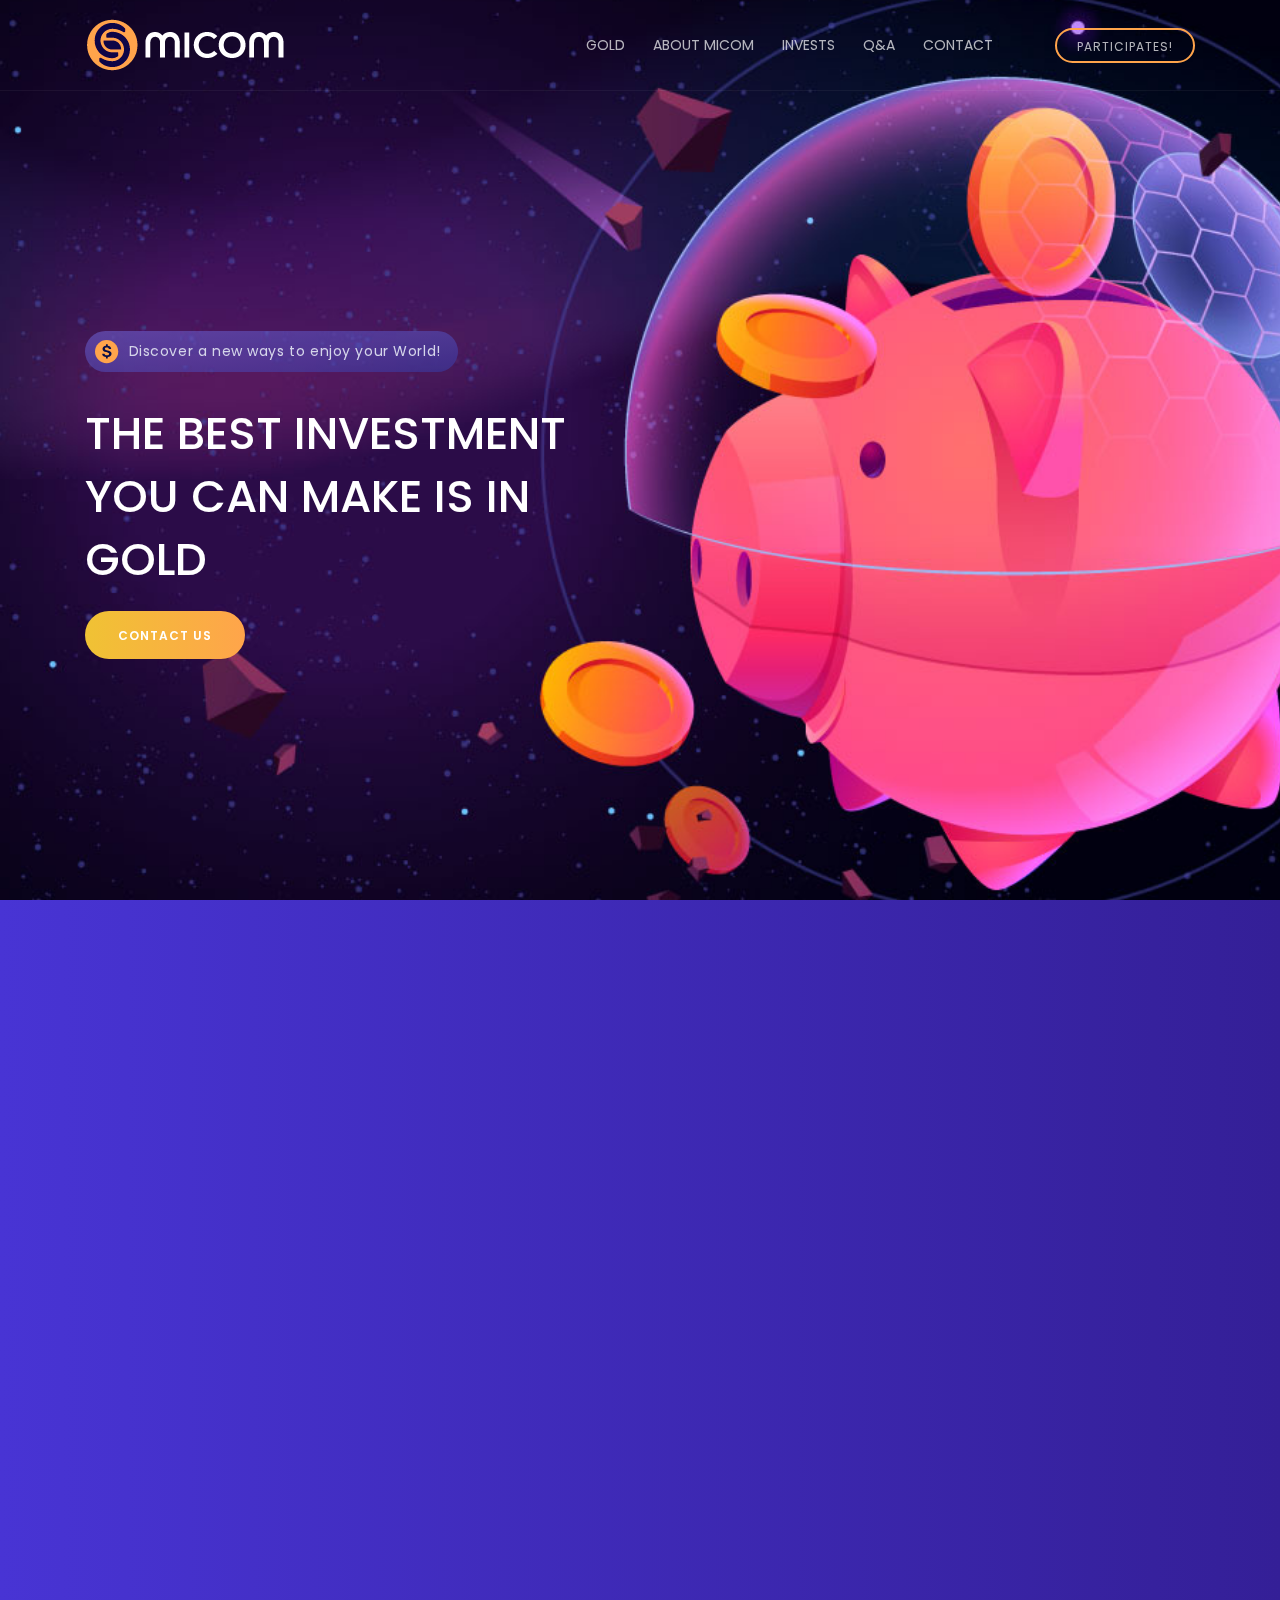
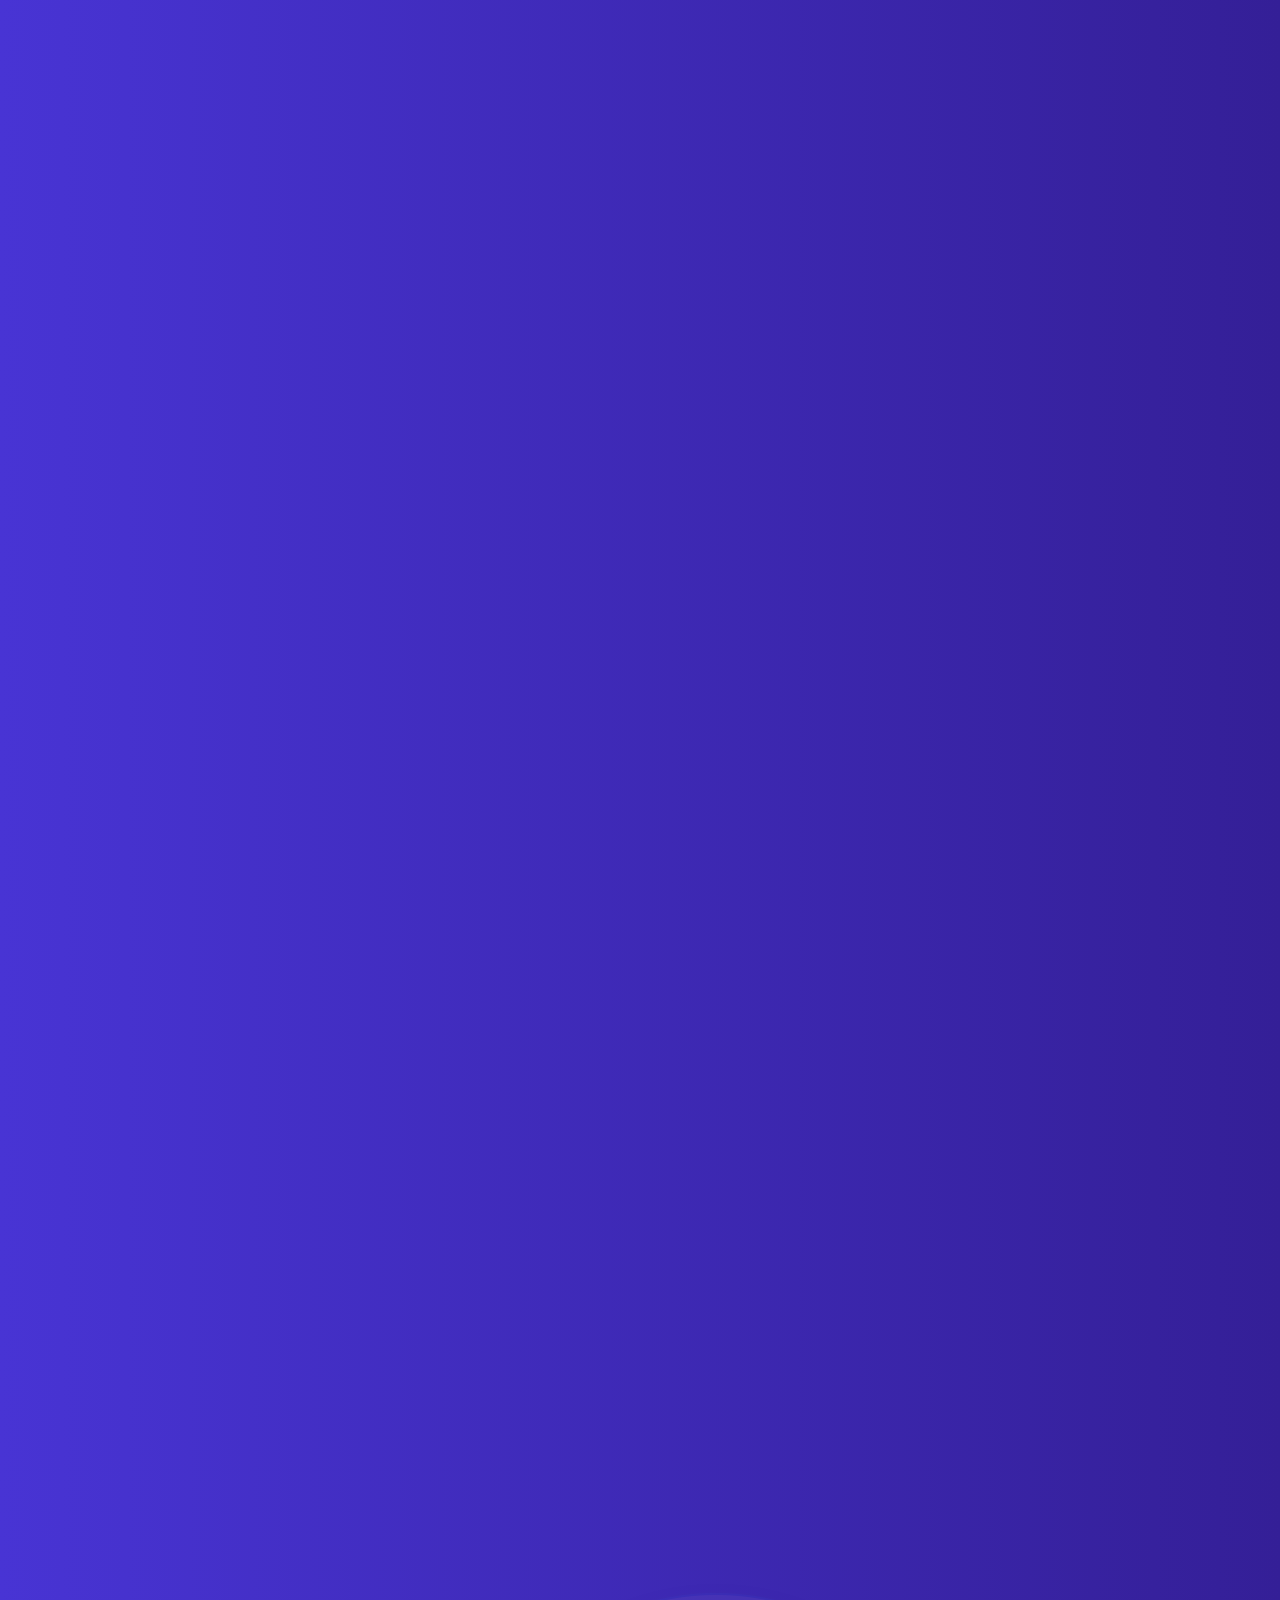
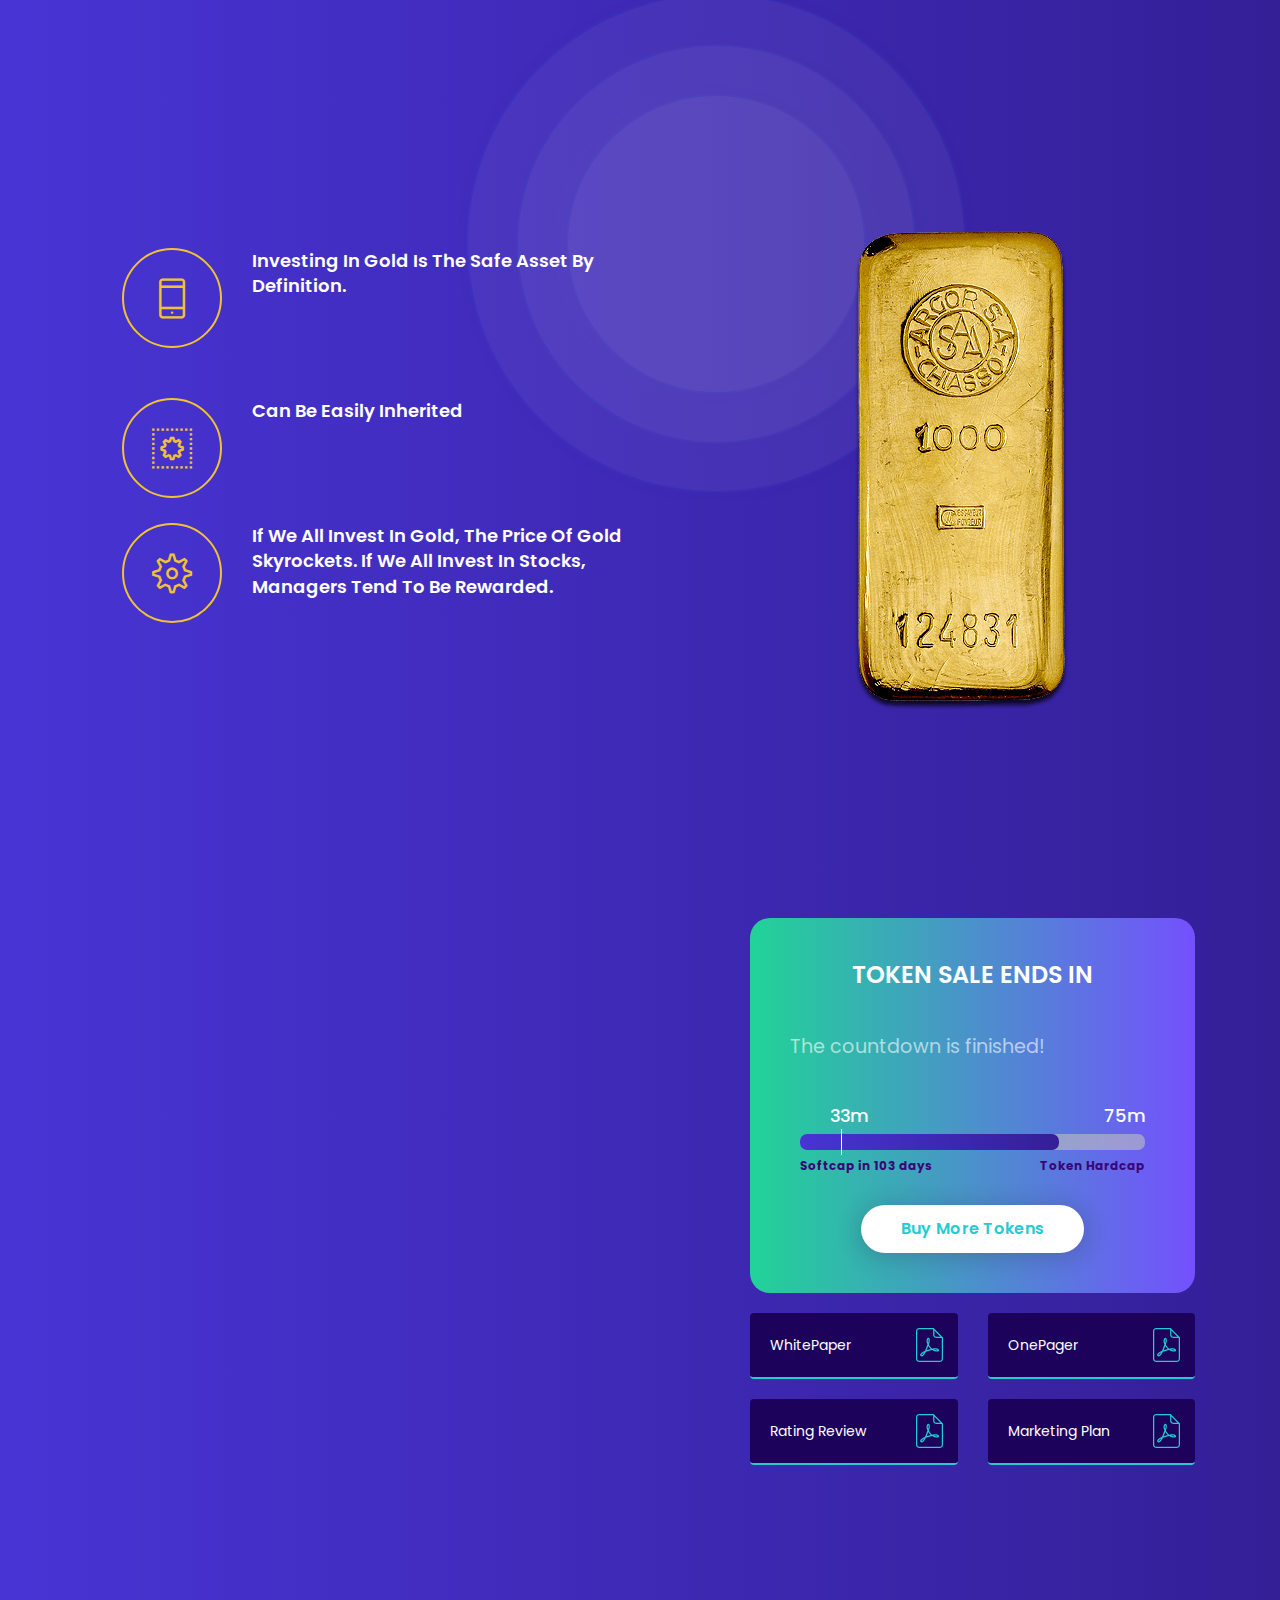
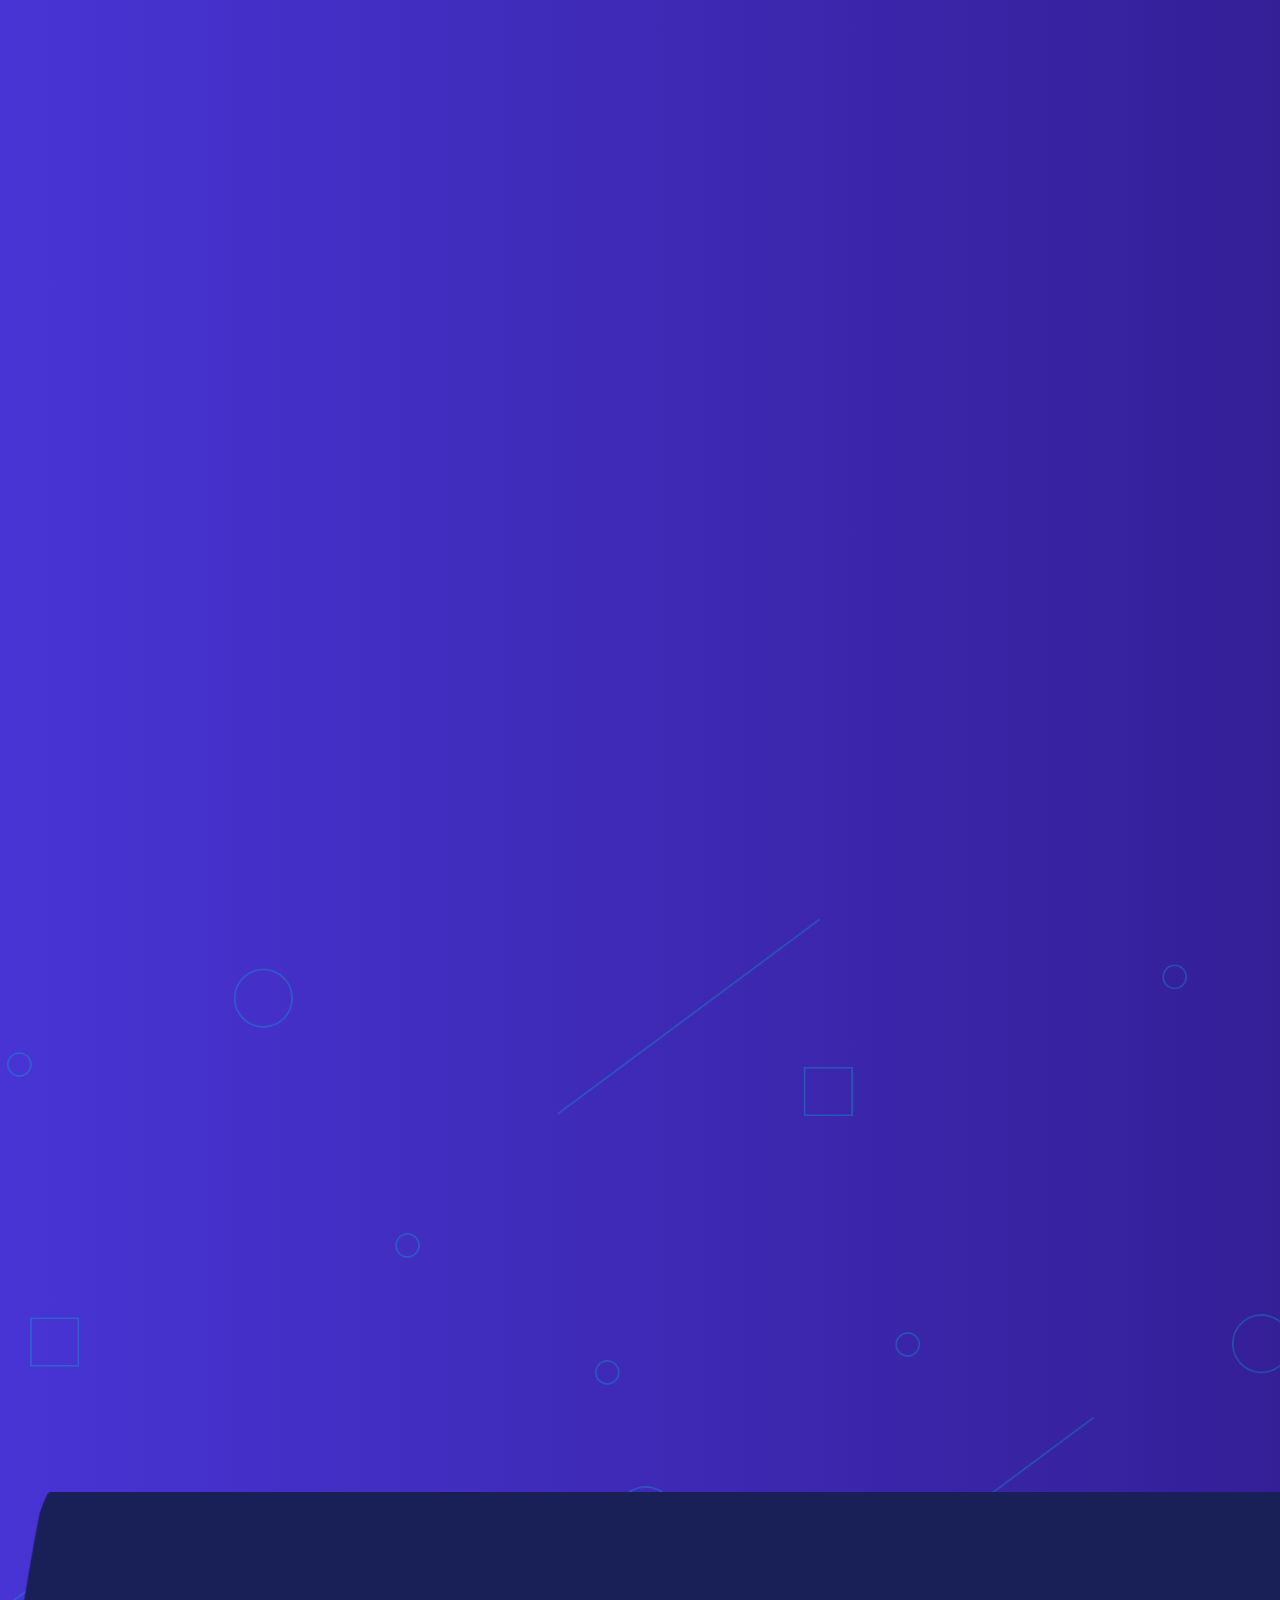
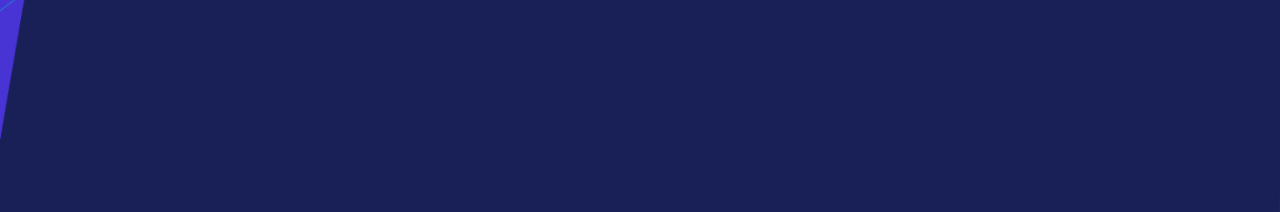
<file: index.html>
<!DOCTYPE html>
<html lang="en">
<meta http-equiv="content-type" content="text/html;charset=UTF-8" />
<head>
    <meta charset="UTF-8">
    <meta name="description" content="">
    <meta http-equiv="X-UA-Compatible" content="IE=edge">
    <meta name="viewport" content="width=device-width, initial-scale=1, shrink-to-fit=no">
    <!-- Title -->
    <title>Mining Commodoties Coin | MICOM Coin</title>
    <meta name="keywords" content="MICOM, Micom, Coin, Mining, Commodoties, Token, Criptomoneda, Crypto, Blockchain, Decentralized" />
	<meta property="og:type" content="website" />
    <meta name="author" content="Impulse Technologies" />
    <meta property="og:url" content="https://www.micomcommodities.com/" />
    <meta property="og:site_name" content="MICOM Coin" />
	<meta property="og:title" content="Mining Commodoties Coin" />
	<meta name="description" content="The best investment you can make is in gold." />
	<meta property="og:image" content="https://www.micomcommodities.com/img/core-img/shape1.png"></meta>
    <!-- Favicon -->
    <link rel="icon" href="img/core-img/favicon.ico">
    <!-- Form Stylesheet -->
    <link rel="stylesheet" href="css/contact-form.css">
    <!-- Style Stylesheet -->
    <link rel="stylesheet" href="css/style.css">
    <!-- Responsive Stylesheet -->
    <link rel="stylesheet" href="css/responsive.css">
</head>
<body >
    <!-- Preloader -->
    <div id="preloader">
        <div class="preload-content">
            <div id="dream-load"></div>
        </div>
    </div>
    <!-- ##### Header Area Start ##### -->
    <header class="header-area wow fadeInDown" data-wow-delay="0.2s">
        <div class="classy-nav-container breakpoint-off">
            <div class="container">
                <!-- Classy Menu -->
                <nav class="classy-navbar justify-content-between" id="dreamNav">
                    <!-- Logo -->
                    <!-- <a class="nav-brand" href="index-2.html"><img src="img/core-img/logo.png" alt="logo"> Somia.</a> -->
                    <a class="nav-brand" href="index.html"><img src="img/core-img/logo.png" alt="logo"></a>
                    <!-- Navbar Toggler -->
                    <div class="classy-navbar-toggler">
                        <span class="navbarToggler"><span></span><span></span><span></span></span>
                    </div>
                    <!-- Menu -->
                    <div class="classy-menu">
                        <!-- close btn -->
                        <div class="classycloseIcon">
                            <div class="cross-wrap"><span class="top"></span><span class="bottom"></span></div>
                        </div>
                        <!-- Nav Start -->
                        <div class="classynav scrollspeed">
                            <ul id="nav">
                                <li><a href="#platform">GOLD</a></li>
                                <li><a href="#about">About MICOM</a></li>
                                <li><a href="#invest">Invests</a></li>
                                <li><a href="#question">Q&A</a></li>
                                <li><a href="#contact">Contact</a></li>
                            </ul>
                            <!-- Button -->
                            <a href="#contact" class="btn login-btn ml-50 scrollspeed">Participates!</a>
                        </div>
                        <!-- Nav End -->
                    </div>
                </nav>
            </div>
        </div>
    </header>
    <!-- ##### Header Area End ##### -->
    <!-- ##### Welcome Area Start ##### -->
    <section class="welcome_area clearfix dzsparallaxer auto-init none fullwidth" data-options='{direction: "normal"}' id="home">
        <div class="divimage dzsparallaxer--target" style="width: 101%; height: 130%; background-image: url(img/bg-img/bg-5.jpg)"></div>
        <!-- Hero Content -->
        <div class="hero-content transparent">
            <!-- blip -->
            <div class="dream-blip blip1"></div>
            <div class="dream-blip blip2"></div>
            <div class="dream-blip blip3"></div>
            <div class="dream-blip blip4"></div>
            <div class="container h-100">
                <div class="row h-100 align-items-center">
                    <!-- Welcome Content -->
                    <div class="col-12 col-lg-6 col-md-12">
                        <div class="welcome-content">
                            <div class="promo-section">
                                <div class="integration-link">
                                    <span class="integration-icon">
                                        <img src="img/svg/img-dollar.svg" width="24" height="24" alt="">
                                    </span>
                                    <span class="integration-text">Discover a new ways to enjoy your World!</span>
                                </div>
                            </div>
                            <h1 class="wow fadeInUp" data-wow-delay="0.2s">THE BEST INVESTMENT YOU CAN MAKE IS IN GOLD</h1>
                            <!-- <p class="wow fadeInUp" data-wow-delay="0.3s">Participate in a participation scheme in leveraged commodities in the best deposits on the planet.
                                <br>
                            M.Sc. Jhon McGregor. CEO Mining Commodities Inc.
                            </p> -->
                            <div class="dream-btn-group wow fadeInUp scrollspeed" data-wow-delay="0.4s">
                                <a href="#contact" class="btn micom1-btn mr-3">Contact Us</a>
                                <!-- <a href="#" class="btn dream-btn"> Contact Us</a> -->
                            </div>
                        </div>
                    </div>
                </div>
            </div>
        </div>
    </section>
    <!-- ##### Welcome Area End ##### -->
    <!-- <div class="vertical-social">
        <ul>
            <li><a href="#"><i class="fa fa-telegram" aria-hidden="true"></i></a></li>
            <li><a href="#"><i class="fa fa-facebook" aria-hidden="true"></i></a></li>
            <li><a href="#"> <i class="fa fa-twitter" aria-hidden="true"></i></a></li>
            <li><a href="#"><i class="fa fa-github" aria-hidden="true"></i></a></li>
            <li><a href="#"><i class="fa fa-instagram" aria-hidden="true"></i></a></li>
            <li><a href="#"><i class="fa fa-linkedin" aria-hidden="true"></i></a></li>
        </ul>
    </div> -->
    <!-- ##### trust Area Start ##### -->
    <div class="trust-section section-padding-100">
        <div class="section-heading text-center">
            <!-- Dream Dots -->
            <div class="dream-dots justify-content-center wow fadeInUp" data-wow-delay="0.2s" style="visibility: visible; animation-delay: 0.2s; animation-name: fadeInUp;">
                <span></span><span></span><span></span><span></span><span></span><span></span><span></span>
            </div>
            <h2 class="wow fadeInUp" data-wow-delay="0.3s" style="visibility: visible; animation-delay: 0.3s; animation-name: fadeInUp;"  id="platform">GOLD MARKET</h2>
            <p class="wow fadeInUp" data-wow-delay="0.4s" style="visibility: visible; animation-delay: 0.4s; animation-name: fadeInUp;">The gold market is enormous, which makes it one of the largest and most important financial markets in the world today. Given its size and liquidity, gold is clearly a monetary asset and an attractive alternate currency. The huge trading volume also explains why annual mining production (and its cost) is an irrelevant factor in gold’s price formation (its equivalent changes hands in the global gold market during one trading day).</p>
        </div>
        <div class="container">
            <div class="row">
                <div class="col-12 col-sm-12">
                    <!-- TradingView Widget BEGIN -->
                    <div class="tradingview-widget-container">
                        <div class="tradingview-widget-container__widget"></div>
                        <script type="text/javascript" src="https://s3.tradingview.com/external-embedding/embed-widget-symbol-info.js" async>
                        {
                            "symbol": "TVC:GOLD",
                            "width": "100%",
                            "locale": "en",
                            "colorTheme": "dark",
                            "isTransparent": false
                        }
                        </script>
                    </div>
                    <!-- TradingView Widget END -->
                </div>
                <!-- <div class="col-12 col-sm-6 col-md-3 col-lg-2">
                    <div class="trust-item text-center wow fadeInUp" data-wow-delay="0.2s">
                        <div class="ico-platform-logo">
                            <img src="img/ico-platforms/1.png" alt="">
                        </div>
                        <div class="check">
                            <div class="check-icon"></div>
                        </div>
                    </div>
                </div>
                <div class="col-12 col-sm-6 col-md-3 col-lg-2">
                    <div class="trust-item text-center wow fadeInUp" data-wow-delay="0.3s">
                        <div class="ico-platform-logo">
                            <img src="img/ico-platforms/2.png" alt="">
                        </div>
                        <div class="check">
                            <div class="value">8.9</div>
                        </div>
                    </div>
                </div>
                <div class="col-12 col-sm-6 col-md-3 col-lg-2">
                    <div class="trust-item text-center wow fadeInUp" data-wow-delay="0.4s">
                        <div class="ico-platform-logo">
                            <img src="img/ico-platforms/3.png" alt="">
                        </div>
                        <div class="check">
                            <div class="check-icon"></div>
                        </div>
                    </div>
                </div>
                <div class="col-12 col-sm-6 col-md-3 col-lg-2">
                    <div class="trust-item text-center wow fadeInUp" data-wow-delay="0.5s">
                        <div class="ico-platform-logo">
                            <img src="img/ico-platforms/4.png" alt="">
                        </div>
                        <div class="check">
                            <div class="check-icon"></div>
                        </div>
                    </div>
                </div>
                <div class="col-12 col-sm-6 col-md-3 col-lg-2">
                    <div class="trust-item text-center wow fadeInUp" data-wow-delay="0.6s">
                        <div class="ico-platform-logo">
                            <img src="img/ico-platforms/5.png" alt="">
                        </div>
                        <div class="check">
                            <div class="value">7.4</div>
                        </div>
                    </div>
                </div>
                <div class="col-12 col-sm-6 col-md-3 col-lg-2">
                    <div class="trust-item text-center wow fadeInUp" data-wow-delay="0.7s">
                        <div class="ico-platform-logo">
                            <img src="img/ico-platforms/6.png" alt="">
                        </div>
                        <div class="check">
                            <div class="check-icon"></div>
                        </div>
                    </div>
                </div> -->
            </div>
        </div>
    </div>
    <!-- ##### trust Area End ##### -->




   

    <!-- ##### About Us Area Start ##### -->
    <section class="about-us-area section-padding-0-100 clearfix" id="about">

        <div class="container">
            <div class="row align-items-center">
                
                <div class="col-12 col-lg-6">
                    <div class="welcome-meter wow fadeInUp mb-50" data-wow-delay="0.7s">
                        <img src="img/core-img/shape1.png" class="img-responsive center-block" alt="">
                        <!-- client meta -->
                        <!-- <div class="growing-company text-center mt-30 wow fadeInUp" data-wow-delay="0.8s">
                            <p>* Already growing up <span class="counter">5236</span> company</p>
                        </div> -->
                    </div>
                </div>

                <div class="col-12 col-lg-6">
                    <div class="who-we-contant scrollspeed">
                        <!-- Dream Dots -->
                        <div class="dream-dots wow fadeInUp" data-wow-delay="0.2s">
                            <span></span><span></span><span></span><span></span><span></span><span></span><span></span>
                        </div>
                        <h4 class="wow fadeInUp" data-wow-delay="0.3s">MICOM Coin is the best for your Token</h4>
                        <p class="wow fadeInUp" data-wow-delay="0.4s">MICOM Coin is a stable coin, backed by raw materials, for making other goods.
                        </p>
                        <p class="wow fadeInUp" data-wow-delay="0.5s">It's properly audited, transparent, and redeemable on the fly, really.</p>
                        <a class="btn dream-btn mt-30 wow fadeInUp" data-wow-delay="0.6s" href="#contact">More information</a>
                        
                    </div>
                </div>

            </div>
        </div>
    </section>
    <!-- ##### About Us Area End ##### -->

    <!-- ##### About Us Area Start ##### -->
    <section class="about-us-area section-padding-0-50 clearfix">
        <div class="container">
            <div class="row align-items-center">

                <div class="col-12 col-lg-6">
                    <div class="who-we-contant scrollspeed">
                        <!-- Dream Dots -->
                        <div class="dream-dots wow fadeInUp" data-wow-delay="0.2s">
                            <span></span><span></span><span></span><span></span><span></span><span></span><span></span>
                        </div>
                        <h4 class="wow fadeInUp" data-wow-delay="0.3s">Commodoties Strike Back!</h4>
                        <p class="wow fadeInUp" data-wow-delay="0.4s">Commodoties have long been a great option in terms of store of value and diversification of investments.
</p>
                        <p class="wow fadeInUp" data-wow-delay="0.5s">There are still downsides to taking it with you and having it insured.
Thanks to blockchain, we can have the best of both worlds: digital raw material to keep the most relevant and unique characteristics of the future prices of those products in our pocket.</p>
                        <a class="btn dream-btn mt-30 wow fadeInUp" data-wow-delay="0.6s" href="#contact">More information</a>
                    </div>
                </div>

                <div class="col-12 col-lg-6">
                    <div class="welcome-meter wow fadeInUp mt-50" data-wow-delay="0.7s">
                        <img src="img/prima-oro.png" class="center-block" alt="">
                    </div>
                </div>
            </div>
        </div>
    </section>
    <!-- ##### About Us Area End ##### -->
    

    

    <!-- ##### Our Services Area Start ##### -->
    <section class="our_services_area section-padding-100-0 clearfix">
        <div class="container">
            
            <div class="section-heading text-center">
                <!-- Dream Dots -->
                <div class="dream-dots justify-content-center wow fadeInUp" data-wow-delay="0.2s">
                    <span></span><span></span><span></span><span></span><span></span><span></span><span></span>
                </div>
                <h2 class="wow fadeInUp" data-wow-delay="0.3s">Why Use MICOM</h2>
                <p class="wow fadeInUp" data-wow-delay="0.4s">It is an asset that can be traded in all countries of the world with relatively the same value.</p>
            </div>
                

            <div class="row">
                <div class="col-12 col-sm-6 col-lg-4">
                    <!-- Content -->
                    <div class="service_single_content text-center mb-100 wow fadeInUp" data-wow-delay="0.2s">
                        <!-- Icon -->
                        <div class="service_icon">
                            <img src="img/services/6.svg" alt="">
                        </div>
                        <h6>Easy</h6>
                        <p>Invest 100% online wherever you are.</p>
                    </div>
                </div>
                <div class="col-12 col-sm-6 col-lg-4">
                    <!-- Content -->
                    <div class="service_single_content text-center mb-100 wow wow fadeInUp" data-wow-delay="0.3s">
                        <!-- Icon -->
                        <div class="service_icon">
                            <img src="img/services/1.svg" alt="">
                        </div>
                        <h6>Sure</h6>
                        <p>We have the necessary technology for you to invest in peace.</p>
                    </div>
                </div>
                <div class="col-12 col-sm-6 col-lg-4">
                    <!-- Content -->
                    <div class="service_single_content text-center mb-100 wow fadeInUp" data-wow-delay="0.4s">
                        <!-- Icon -->
                        <div class="service_icon">
                            <img src="img/services/3.svg" alt="">
                        </div>
                        <h6>No minimum amounts</h6>
                        <p>No minimum is required to start.</p>
                    </div>
                </div>
                <div class="col-12 col-sm-6 col-lg-4">
                    <!-- Content -->
                    <div class="service_single_content text-center mb-100 wow fadeInUp" data-wow-delay="0.5s">
                        <!-- Icon -->
                        <div class="service_icon">
                            <img src="img/services/4.svg" alt="">
                        </div>
                        <h6>Investment Marketplace</h6>
                        <p>Find all kinds of investment projects.</p>
                    </div>
                </div>
                <div class="col-12 col-sm-6 col-lg-4">
                    <!-- Content -->
                    <div class="service_single_content text-center mb-100 wow fadeInUp" data-wow-delay="0.6s">
                        <!-- Icon -->
                        <div class="service_icon">
                            <img src="img/services/5.svg" alt="">
                        </div>
                        <h6>Free opening</h6>
                        <p>Zero cost of opening and maintenance.</p>
                    </div>
                </div>
                <div class="col-12 col-sm-6 col-lg-4">
                    <!-- Content -->
                    <div class="service_single_content text-center mb-100 wow fadeInUp" data-wow-delay="0.7s">
                        <!-- Icon -->
                        <div class="service_icon">
                            <img src="img/services/2.svg" alt="">
                        </div>
                        <h6>Increase your capital</h6>
                        <p>Watch your money grow quickly.</p>
                    </div>
                </div>
            </div>
        </div>
    </section>
    <!-- ##### Our Services Area End ##### -->

    <!-- ##### Our roadmap Area start ##### -->

    <!-- <section class="roadmap section-padding-100" style="background: url('img/bg-img/bg-roadmap.png') no-repeat center center;background-size: cover;" id="roadmap">
        <div class="section-heading text-center">
            
            <div class="dream-dots justify-content-center wow fadeInUp" data-wow-delay="0.2s">
                <span></span><span></span><span></span><span></span><span></span><span></span><span></span>
            </div>
            <h2 class="wow fadeInUp" data-wow-delay="0.3s">Our ICO Roadmap</h2>
            <p class="wow fadeInUp" data-wow-delay="0.4s">Lorem ipsum dolor sit amet, consectetur adipiscing elit. Sed quis accumsan nisi Ut ut felis congue nisl hendrerit commodo.</p>
        </div>
        <div class="container-fluid">
            <div class="row">
                <div class="section_5-content">
                    <div class="section_5-slider-trumb"></div>
                    <div id="section_5-slider-circle">
                        <div style="left:10%" class="data_cir cir_0" data-date="Q2 2017">
                            <div class="data_cir-content">
                                <span><span class="roadmap_content_info">Emergence and design of the idea</span><span class="roadmap_img"><img src="img/roadmap-icons/1.svg" alt=""></span></span>
                            </div>
                        </div>
                        <div style="left:20%" class="data_cir cir_1" data-date="Q3 2017">
                            <div class="data_cir-content">
                                <span><span class="roadmap_content_info"><ul><li><span>built our team</span></li>
                                <li><span>company establishment</span></li>
                                <li><span>legal issues setting</span></li>
                                <li><span> concept development</span></li>
                                </ul>
                                </span><span class="roadmap_img"><img src="img/roadmap-icons/2.svg" alt=""></span></span>
                            </div>
                        </div>
                        <div style="left:30%" class="data_cir cir_2" data-date="Q4 2017">
                            <div class="data_cir-content">
                                <span><span class="roadmap_content_info"><ul><li><span> start development of the ealier version and crypto wallet version</span></li>
                                <li><span>negotiations on partnerships</span></li>
                                </ul>
                                </span><span class="roadmap_img"><img src="img/roadmap-icons/3.svg" alt=""></span></span>
                            </div>
                        </div>
                        <div style="left:40%" class="data_cir cir_3" data-date="Q1 2018">
                            <div class="data_cir-content">
                                <span><span class="roadmap_content_info"><ul><li><span>website launch</span></li>
                                <li><span>White Paper published</span></li>
                                <li><span>Private and Pre-sale start</span></li>
                                </ul>
                                </span><span class="roadmap_img"><img src="img/roadmap-icons/4.svg" alt=""></span></span>
                            </div>
                        </div>
                        <div style="left:50%" class="data_cir cir_4 red_crc" data-date="Q2 2018">
                            <div class="data_cir-content">
                                <span><span class="roadmap_content_info"><ul><li><span>Crowdsale</span></li>
                                <li><span>marketing campaign</span></li>
                                <li><span>listing to the major exchanges</span></li>
                                </ul>
                                </span><span class="roadmap_img"><img src="img/roadmap-icons/5.svg" alt=""></span></span>
                            </div>
                        </div>
                        <div style="left:60%" class="data_cir cir_5 next" data-date="Q3 2018">
                            <div class="data_cir-content">
                                <span><span class="roadmap_content_info"><ul><li><span>Crypto Wallet version release</span></li>
                                <li><span>Testnet launch</span></li>
                                <li><span> Platform ealier version development</span></li>
                                </ul>
                                </span><span class="roadmap_img"><img src="img/roadmap-icons/6.svg" alt=""></span></span>
                            </div>
                        </div>
                        <div style="left:70%" class="data_cir cir_6 next" data-date="Q4 2018">
                            <div class="data_cir-content">
                                <span><span class="roadmap_content_info"><ul><li><span>Mobile App</span></li>
                                <li><span>Explorer</span></li>
                                <li><span>new partnerships and new marketplace support</span></li>
                                </ul>
                                </span><span class="roadmap_img"><img src="img/roadmap-icons/7.svg" alt=""></span></span>
                            </div>
                        </div>
                        <div style="left:80%" class="data_cir cir_7 next" data-date="Q1 2019">
                            <div class="data_cir-content">
                                <span><span class="roadmap_content_info"><ul><li><span>Mainnet launch</span></li>
                                <li><span>Wallet beta-version release</span></li>
                                <li><span>Masternodes implementation</span></li>
                                </ul>
                                </span><span class="roadmap_img"><img src="img/roadmap-icons/8.svg" alt=""></span></span>
                            </div>
                        </div>
                        <div style="left:90%" class="data_cir cir_8 next" data-date="Q2 2019">
                            <div class="data_cir-content">
                                <span><span class="roadmap_content_info"><ul><li><span> Platform integration to electronic marketplaces</span></li>
                                <li><span>Zero Fee</span></li>
                                </ul>
                                </span><span class="roadmap_img"><img src="img/roadmap-icons/9.svg" alt=""></span></span>
                            </div>
                        </div>
                    </div>
                </div>
            </div>
        </div>
    </section> -->


    <!-- ##### Our roadmap Area End ##### -->
    

    <!-- ##### Our features Area start ##### -->
    <section id="invest" class="features section-padding-100">

        <div class="section-heading text-center">
            <!-- Dream Dots -->
            <div class="dream-dots justify-content-center wow fadeInUp" data-wow-delay="0.2s">
                <span></span><span></span><span></span><span></span><span></span><span></span><span></span>
            </div>
            <h2 class="wow fadeInUp" data-wow-delay="0.3s">Why invest in Gold?</h2>
            <!-- <p class="wow fadeInUp" data-wow-delay="0.4s">Lorem ipsum dolor sit amet, consectetur adipiscing elit. Sed quis accumsan nisi Ut ut felis congue nisl hendrerit commodo.</p> -->
        </div>

        <div class="container-fluid">
            <div class="row">
                <div class="services-column col-lg-5 col-lg-offset-1 col-md-10 offset-md-1 col-xs-10 offset-xs-1">
                    <!--Services Block Four-->
                    <div class="services-block-four">
                        <div class="inner-box">
                            <div class="icon-box">
                                <span class="icon ti-mobile"></span>
                            </div>
                            <h3><a href="#">Investing in gold is the safe asset by definition.</a></h3>
                            <!-- <div class="text">Lorem ipsum dolor sit amet, consectetur adipisicing elit. Laudantium modi assumenda beatae provident non hic eum dolores natus, vitae, quae, facere perferendis quas tempore. Consequuntur commodi facilis sed similique.</div> -->
                            
                        </div>
                    </div>

                    <!--Services Block Four-->
                    <div class="services-block-four">
                        <div class="inner-box">
                            <div class="icon-box">
                                <span class="icon ti-widget"></span>
                            </div>
                            <h3><a href="#">Can be easily inherited</a></h3>
                            <!-- <div class="text">Lorem ipsum dolor sit amet, consectetur adipisicing elit. Obcaecati aut repudiandae harum, fugit, necessitatibus veritatis molestias a eligendi distinctio. Nostrum expedita deserunt maiores adipisci.</div> -->
                        </div>
                    </div>
                    
                    <!--Services Block Four-->
                    <div class="services-block-four" style="margin-bottom:0">
                        <div class="inner-box">
                            <div class="icon-box">
                                <span class="icon ti-settings"></span>
                            </div>
                            <h3><a href="#">If we all invest in gold, the price of gold skyrockets. If we all invest in stocks, managers tend to be rewarded.</a></h3>
                            <!-- <div class="text">Lorem ipsum dolor sit amet, consectetur adipisicing elit. Quia maiores, ducimus animi a. Nulla ab dolor doloribus, aperiam, quam dolorum dicta vitae tempora, vero at quod error alias incidunt quidem.</div> -->
                        </div>
                    </div>
                    
                </div>
                <div class="service-img-wrapper col-lg-6 col-md-12 col-sm-12">
                    <div class="image-box">
                        <img src="img/oro.png" class="center-block img-responsive phone-img" alt="">
                        <img src="img/core-img/rings-bg.png" class="center-block img-responsive rings " alt="">
                    </div>
                </div>
            </div>
        </div>
    </section>
    <!-- ##### Our features Area End ##### -->

    <!-- ##### Subscribe Area start ##### -->

    <!-- <section class="container " style="padding-bottom: 0px" id="question">
        <div class="subscribe">
            <div class="row">
                <div class="col-sm-12">
                    <div class="subscribe-wrapper">
                        <div class="section-heading text-center">
                            <h2 class="wow fadeInUp" data-wow-delay="0.3s" style="visibility: visible; animation-delay: 0.3s; animation-name: fadeInUp;">Don’t Miss ICO News And Updates!</h2>
                            <p class="wow fadeInUp" data-wow-delay="0.4s" style="visibility: visible; animation-delay: 0.4s; animation-name: fadeInUp;">Lorem ipsum dolor sit amet, consectetur adipiscing elit. Sed quis accumsan nisi Ut ut felis congue nisl hendrerit commodo.</p>
                        </div>
                        <div class="service-text">
                            
                            <div class="col-lg-8 col-lg-offset-2 col-md-8 offset-md-2 col-xs-12 text-center">
                                <div class="group">
                                    <input type="text" name="subject" required="">
                                    <span class="highlight"></span>
                                    <span class="bar"></span>
                                    <label>enter your email</label>
                                    <button class="dream-btn"><i class="fa fa-paper-plane-o"></i></button>
                                </div>
                            </div>
                            <div class="col-lg-5 col-lg-offset-1 col-sm-12 text-center">
                                <span class="telegram-text">Join our chat: </span>
                                <a href="#" class="button"><i class="fa fa-telegram"></i>Telegram</a>
                            </div>
                            <div class="col-lg-5 col-sm-12 text-center">
                                <ul class="list-unstyled list-inline social-list">
                                    <li><a href="#"><i class="fa fa-facebook-square"></i></a></li>
                                    <li><a href="#"><i class="fa fa-twitter-square"></i></a></li>
                                    <li><a href="#"><i class="fa fa-github-square"></i></a></li>
                                    <li><a href="#"><i class="fa fa-instagram"></i></a></li>
                                    <li><a href="#"><i class="fa fa-medium"></i></a></li>
                                </ul>
                            </div>
                            
                        </div>
                    </div>
                </div>
                
            </div>
        </div>  
    </section> -->

    <!-- ##### Subscribe Area End ##### -->

    <!-- ##### FAQ & Timeline Area Start ##### -->
    <div id="question" class="faq-timeline-area section-padding-100">
        <div class="container">
            <div class="row">
                <div class="col-12 col-lg-7 col-md-12">
                    <div class="section-heading">
                        <!-- Dream Dots -->
                        <div class="dream-dots wow fadeInUp" data-wow-delay="0.2s">
                            <span></span><span></span><span></span><span></span><span></span><span></span><span></span>
                        </div>
                        <h2 class="wow fadeInUp" data-wow-delay="0.3s">Frequently Asked Questions</h2>
                        <!-- <p class="wow fadeInUp" data-wow-delay="0.4s" style="margin-left:0">Lorem ipsum dolor sit amet, consectetur adipiscing elit. Sed quis accumsan nisi Ut ut felis congue nisl hendrerit commodo.</p> -->
                    </div>

                    <div class="dream-faq-area">
                        <dl>
                            <!-- Single FAQ Area -->
                            <dt class="wave wow fadeInUp" data-wow-delay="0.2s">Why is it good to invest in gold?</dt>
                            <dd class="wow fadeInUp" data-wow-delay="0.3s">
                                <p>For many years, gold has become a symbol of wealth thanks to its qualities that differentiate it from other metals. According to experts, investing in it is an excellent decision because unlike other assets, its value remains fixed.</p>
                            </dd>
                            <!-- Single FAQ Area -->
                            <dt class="wave wow fadeInUp" data-wow-delay="0.3s">What is the best time to invest in gold?</dt>
                            <dd>
                                <p>It is always a good time to buy gold, since recurring purchases over time prorate the price. However, it is best to do it in times of bonanza and growth and tranquility in the markets. To be protected, we have to have an umbrella before it starts to rain.</p>
                            </dd>
                            <!-- Single FAQ Area -->
                            <dt class="wave wow fadeInUp" data-wow-delay="0.4s">What is investing in gold?</dt>
                            <dd>
                                <p>Investing in gold involves considering the inherent cost of sheltering and caring for this asset. One option is to use a safe, to alleviate the financial effort involved in its storage.</p>
                            </dd>
                            <!-- Single FAQ Area -->
                            <dt class="wave wow fadeInUp" data-wow-delay="0.5s">Investing in gold, is it profitable?</dt>
                            <dd>
                                <p>Historically, gold has played an important role in the economies of many nations. Although no longer a primary form of currency, gold is still a solid long-term investment and can be a valuable addition to the portfolio, particularly in a bear market.</p>
                            </dd>
                        </dl>
                    </div>
                </div>

                <div class="col-12 col-lg-5 offset-lg-0 col-md-8 offset-md-2 col-sm-10 offset-sm-1">

                    <div class="ico-counter">
                        <div class="counter-down">

                            <div class="content">
                                <div class="conuter-header">
                                    <h3 class="text-center">TOKEN SALE ENDS IN</h3>
                                </div>
                                <div class="counterdown-content">
                                    
                                 
                                 
                                    <div class="count-down titled circled text-center">
                                        <div class="simple_timer syotimer timer"><div class="timer-head-block"></div><div class="timer-body-block"><div class="table-cell day"><div class="tab-val">122</div><div class="tab-metr tab-unit">days</div></div><div class="table-cell hour"><div class="tab-val">08</div><div class="tab-metr tab-unit">hours</div></div><div class="table-cell minute"><div class="tab-val">52</div><div class="tab-metr tab-unit">minutes</div></div><div class="table-cell second"><div class="tab-val" style="opacity: 1;">58</div><div class="tab-metr tab-unit">seconds</div></div></div><div class="timer-foot-block"></div></div>
                                    </div>
                                    <div class="ico-progress">
                                       <ul class="list-unstyled list-inline clearfix mb-10">
                                          <li class="title">33m</li>
                                          <li class="strength">75m</li>
                                       </ul>
                                    
                                       <div class="current-progress">
                                          <div class="progress-bar has-gradient" style="width: 75%"></div>
                                       </div>
                                       <span class="pull-left">Softcap in 103 days</span>
                                       <span class="pull-right">Token Hardcap</span>
                                    </div>
                                    <div class="text-center">
                                        <a href="#" class="button mt-30">Buy More Tokens</a>
                                    </div>
                                </div>
                                
                            </div>
                            
                        </div>
                    </div>

                    <div class="ico-docs">
                        <div class="row">
                            <div class="col-md-6 col-sm-6 col-xs-12">
                                <div class="doc-element">
                                    <a class="document-entry" href="#" target="_blank"><span class="title">WhitePaper</span></a>
                                </div>
                            </div>
                            <div class="col-md-6 col-sm-6 col-xs-12">
                                <div class="doc-element">
                                    <a class="document-entry" href="#" target="_blank"><span class="title">OnePager</span></a>
                                </div>
                            </div>
                            <div class="col-md-6 col-sm-6 col-xs-12">
                                <div class="doc-element">
                                    <a class="document-entry" href="#" target="_blank"><span class="title">Rating Review</span></a>
                                </div>
                            </div>
                            <div class="col-md-6 col-sm-6 col-xs-12">
                                <div class="doc-element">
                                    <a class="document-entry" href="#" target="_blank"><span class="title">Marketing Plan</span></a>
                                </div>
                            </div>

                        </div>
                    </div>
                    
                </div>
                
            </div>
        </div>
    </div>
    <!-- ##### FAQ & Timeline Area End ##### -->

    <!-- ##### token-distribution Area start ##### -->

    <!-- <section class="token-distribution">
        <div class="container">
            
            <div class="section-heading text-center">
               
                <div class="dream-dots justify-content-center wow fadeInUp" data-wow-delay="0.2s">
                    <span></span><span></span><span></span><span></span><span></span><span></span><span></span>
                </div>
                <h2 class="wow fadeInUp" data-wow-delay="0.3s">Our ICO Distribution</h2>
                <p class="wow fadeInUp" data-wow-delay="0.4s">Lorem ipsum dolor sit amet, consectetur adipiscing elit. Sed quis accumsan nisi Ut ut felis congue nisl hendrerit commodo.</p>
            </div>

            <div class="col-lg-6 col-md-6 col-sm-12">
                <h2 class="text-center mb-30">Token Allocation</h2>
                <div class="token-allocation">
                    <img src="img/core-img/allocation.png" class="center-block" alt="">
                </div>
            </div>
            <div class="col-lg-6 col-md-6 col-sm-12">
                <div class="token-info-wapper"></div>
                <h2 class="text-center mb-30">More Token Info</h2>
                <div class="token-info">
                    <div class="info-wrapper">
                        <div class="token-icon" style="background-image: url('img/svg/token-icon-1.svg');"></div>
                        <div class="token-descr">Lorem ipsum dolor sit amet, conse ctetur elit</div>
                    </div>
                </div>
                <div class="token-info">
                    <div class="info-wrapper">
                        <div class="token-icon" style="background-image: url('img/svg/token-icon-2.svg');"></div>
                        <div class="token-descr">Sed quis accumsan nisi Ut ut felis</div>
                    </div>
                </div>
                <div class="token-info">
                    <div class="info-wrapper">
                        <div class="token-icon" style="background-image: url('img/svg/token-icon-3.svg');"></div>
                        <div class="token-descr">felis congue nisl hendrerit commodo</div>
                    </div>
                </div>
                <div class="token-info" style="margin-bottom:0">
                    <div class="info-wrapper">
                        <div class="token-icon" style="background-image: url('img/svg/token-icon-4.svg');"></div>
                        <div class="token-descr">arch nemo sequi rem saepe ad quasi ullam.</div>
                    </div>
                </div>
            </div>
        </div>
        
    </section> -->

    <!-- ##### token-distribution Area End ##### -->

    <!-- ##### Mission Area Start ##### -->
    <!-- <section class="our-mission-area  clearfix" id="feature">
        <div class="divimage dzsparallaxer--target " style="width: 101%; height: 130%; background-image: url(img/bg-img/bg-3.jpg)"></div>

        
        <div class="our-mission-content">
            <div class="container h-100">
                <div class="row h-100 align-items-center">
                    <div class="col-12 col-md-4">
                        
                        <div class="single-mission wow fadeInUp" data-wow-delay="0.2s">
                            <i class="ti-shine"></i>
                            <h6>Quality</h6>
                            <p>Lorem ipsum dolor sit amet, consectetur adipisicing elit. Sed, illo, cumque. Fuga neque similique quibusdam animi ipsam obcaecati.</p>
                        </div>
                    </div>
                    <div class="col-12 col-md-4">
                        
                        <div class="single-mission wow fadeInUp" data-wow-delay="0.3s">
                            <i class="ti-ruler-pencil"></i>
                            <h6>Creativity</h6>
                            <p>Lorem ipsum dolor sit amet, consectetur adipisicing elit. Sed, illo, cumque. Fuga neque similique quibusdam animi ipsam obcaecati.</p>
                        </div>
                    </div>
                    <div class="col-12 col-md-4">
                        
                        <div class="single-mission wow fadeInUp" data-wow-delay="0.4s">
                            <i class="ti-heart"></i>
                            <h6>Reliability</h6>
                            <p>Lorem ipsum dolor sit amet, consectetur adipisicing elit. Sed, illo, cumque. Fuga neque similique quibusdam animi ipsam obcaecati.</p>
                        </div>
                    </div>
                </div>
            </div>
        </div>
    </section> -->
    <!-- ##### Mission Area End ##### -->


    <!-- ##### Team Area Start ##### -->
    <!-- <section class="our_team_area section-padding-100-0 clearfix" id="team">
        <div class="container">
            <div class="row">
                <div class="col-12">
                    <div class="section-heading text-center">
                        
                        <div class="dream-dots justify-content-center wow fadeInUp" data-wow-delay="0.2s">
                            <span></span>
                            <span></span>
                            <span></span>
                            <span></span>
                            <span></span>
                            <span></span>
                            <span></span>
                        </div>
                        <h2 class="wow fadeInUp" data-wow-delay="0.3s">Awesome Team</h2>
                        <p class="wow fadeInUp" data-wow-delay="0.4s">Lorem ipsum dolor sit amet, consectetur adipiscing elit. Sed quis accumsan nisi Ut ut felis congue nisl hendrerit commodo. </p>
                    </div>
                </div>
            </div>

            <div class="row">
                
                <div class="col-12 col-sm-6 col-lg-3">
                    <div class="single-team-member wow fadeInUp" data-wow-delay="0.2s">
                        
                        <div class="team-member-thumb">
                            <img src="img/team-img/1.png" class="center-block" alt="">
                        </div>
                        
                        <div class="team-info">
                            <h5>Sunny khan</h5>
                            <p>Executive Officer</p>
                        </div>
                        
                        <div class="team-social-icon">
                            <a href="#"><i class="fa fa-twitter"></i></a>
                            <a href="#"><i class="fa fa-instagram"></i></a>
                            <a href="#"><i class="fa fa-facebook"></i></a>
                            <a href="#"><i class="fa fa-skype"></i></a>
                        </div>
                    </div>
                </div>

                
                <div class="col-12 col-sm-6 col-lg-3">
                    <div class="single-team-member wow fadeInUp" data-wow-delay="0.3s">
                        
                        <div class="team-member-thumb">
                            <img src="img/team-img/2.png" class="center-block" alt="">
                        </div>
                        
                        <div class="team-info">
                            <h5>Ajoy Das</h5>
                            <p>Business Development</p>
                        </div>
                        
                        <div class="team-social-icon">
                            <a href="#"><i class="fa fa-twitter"></i></a>
                            <a href="#"><i class="fa fa-instagram"></i></a>
                            <a href="#"><i class="fa fa-facebook"></i></a>
                            <a href="#"><i class="fa fa-skype"></i></a>
                        </div>
                    </div>
                </div>

                
                <div class="col-12 col-sm-6 col-lg-3">
                    <div class="single-team-member wow fadeInUp" data-wow-delay="0.4s">
                        
                        <div class="team-member-thumb">
                            <img src="img/team-img/3.png" class="center-block" alt="">
                        </div>
                        
                        <div class="team-info">
                            <h5>Afroza Mou</h5>
                            <p>UX/UI Designer</p>
                        </div>
                        
                        <div class="team-social-icon">
                            <a href="#"><i class="fa fa-twitter"></i></a>
                            <a href="#"><i class="fa fa-instagram"></i></a>
                            <a href="#"><i class="fa fa-facebook"></i></a>
                            <a href="#"><i class="fa fa-skype"></i></a>
                        </div>
                    </div>
                </div>

                
                <div class="col-12 col-sm-6 col-lg-3">
                    <div class="single-team-member wow fadeInUp" data-wow-delay="0.5s">
                        
                        <div class="team-member-thumb">
                            <img src="img/team-img/4.png" class="center-block" alt="">
                        </div>
                        
                        <div class="team-info">
                            <h5>Lim Sarah</h5>
                            <p>Head of Marketing</p>
                        </div>
                        
                        <div class="team-social-icon">
                            <a href="#"><i class="fa fa-twitter"></i></a>
                            <a href="#"><i class="fa fa-instagram"></i></a>
                            <a href="#"><i class="fa fa-facebook"></i></a>
                            <a href="#"><i class="fa fa-skype"></i></a>
                        </div>
                    </div>
                </div>

                
                <div class="col-12 col-sm-6 col-lg-3">
                    <div class="single-team-member wow fadeInUp" data-wow-delay="0.2s">
                        
                        <div class="team-member-thumb">
                            <img src="img/team-img/1.png" class="center-block" alt="">
                        </div>
                        
                        <div class="team-info">
                            <h5>Sunny khan</h5>
                            <p>Executive Officer</p>
                        </div>
                        
                        <div class="team-social-icon">
                            <a href="#"><i class="fa fa-twitter"></i></a>
                            <a href="#"><i class="fa fa-instagram"></i></a>
                            <a href="#"><i class="fa fa-facebook"></i></a>
                            <a href="#"><i class="fa fa-skype"></i></a>
                        </div>
                    </div>
                </div>

               
                <div class="col-12 col-sm-6 col-lg-3">
                    <div class="single-team-member wow fadeInUp" data-wow-delay="0.3s">
                        
                        <div class="team-member-thumb">
                            <img src="img/team-img/2.png" class="center-block" alt="">
                        </div>
                        
                        <div class="team-info">
                            <h5>Ajoy Das</h5>
                            <p>Business Development</p>
                        </div>
                        
                        <div class="team-social-icon">
                            <a href="#"><i class="fa fa-twitter"></i></a>
                            <a href="#"><i class="fa fa-instagram"></i></a>
                            <a href="#"><i class="fa fa-facebook"></i></a>
                            <a href="#"><i class="fa fa-skype"></i></a>
                        </div>
                    </div>
                </div>

                
                <div class="col-12 col-sm-6 col-lg-3">
                    <div class="single-team-member wow fadeInUp" data-wow-delay="0.4s">
                        
                        <div class="team-member-thumb">
                            <img src="img/team-img/3.png" class="center-block" alt="">
                        </div>
                        
                        <div class="team-info">
                            <h5>Afroza Mou</h5>
                            <p>UX/UI Designer</p>
                        </div>
                        
                        <div class="team-social-icon">
                            <a href="#"><i class="fa fa-twitter"></i></a>
                            <a href="#"><i class="fa fa-instagram"></i></a>
                            <a href="#"><i class="fa fa-facebook"></i></a>
                            <a href="#"><i class="fa fa-skype"></i></a>
                        </div>
                    </div>
                </div>

                
                <div class="col-12 col-sm-6 col-lg-3">
                    <div class="single-team-member wow fadeInUp" data-wow-delay="0.5s">
                        
                        <div class="team-member-thumb">
                            <img src="img/team-img/4.png" class="center-block" alt="">
                        </div>
                        
                        <div class="team-info">
                            <h5>Lim Sarah</h5>
                            <p>Head of Marketing</p>
                        </div>
                        
                        <div class="team-social-icon">
                            <a href="#"><i class="fa fa-twitter"></i></a>
                            <a href="#"><i class="fa fa-instagram"></i></a>
                            <a href="#"><i class="fa fa-facebook"></i></a>
                            <a href="#"><i class="fa fa-skype"></i></a>
                        </div>
                    </div>
                </div>

            </div>
        </div>
    </section> -->
    <!-- ##### Team Area End ##### -->

    <!-- ##### Blog Area Start ##### -->
    <!-- <section class="our_blog_area clearfix" id="blog">
        <div class="container">
            <div class="row">
                <div class="col-12">
                    <div class="section-heading text-center">
                        
                        <div class="dream-dots justify-content-center wow fadeInUp" data-wow-delay="0.2s">
                            <span></span><span></span><span></span><span></span><span></span><span></span><span></span>
                        </div>
                        <h2 class="wow fadeInUp" data-wow-delay="0.3s">Latest News</h2>
                        <p class="wow fadeInUp" data-wow-delay="0.4s">Lorem ipsum dolor sit amet, consectetur adipiscing elit. Sed quis accumsan nisi Ut ut felis congue nisl hendrerit commodo. </p>
                    </div>
                </div>
            </div>

            <div class="row justify-content-center">

                
                <div class="col-12 col-md-6 col-lg-4">
                    <div class="single-blog-area wow fadeInUp" data-wow-delay="0.2s">
                        
                        <div class="blog_thumbnail">
                            <img src="img/blog-img/1.jpg" alt="">
                        </div>
                        
                        <div class="blog-content">
                            
                            
                            <div class="post-meta mt-20">
                                <p>By <a href="#" class="post-author">ADMIN</a> <a href="#">Apr 10, 2018</a> <a href="#" class="post-comments">7 comments</a></p>
                            </div>
                            <a href="index-single-blog.html" class="post-title">
                                <h4>How to become a successful businessman.</h4>
                            </a>
                            <p>Lorem ipsum dolor sit amet, consectetur adipisicing elit. Accusamus fugiat at vitae, ratione sapiente repellat.</p>
                            <a href="index-single-blog.html" class="btn dream-btn mt-15">Read Details</a>
                        </div>
                    </div>
                </div>

                
                <div class="col-12 col-md-6 col-lg-4">
                    <div class="single-blog-area wow fadeInUp" data-wow-delay="0.3s">
                        
                        <div class="blog_thumbnail">
                            <img src="img/blog-img/2.jpg" alt="">
                        </div>
                        
                        <div class="blog-content">
                            
                            
                            <div class="post-meta mt-20">
                                <p>By <a href="#" class="post-author">ADMIN</a> <a href="#">Apr 10, 2018</a> <a href="#" class="post-comments">7 comments</a></p>
                            </div>
                            <a href="index-single-blog.html" class="post-title">
                                <h4>How to become a successful businessman.</h4>
                            </a>
                            <p>Lorem ipsum dolor sit amet, consectetur adipisicing elit. Accusamus fugiat at vitae, ratione sapiente repellat.</p>
                            <a href="index-single-blog.html" class="btn dream-btn mt-15">Read Details</a>
                        </div>
                    </div>
                </div>

                
                <div class="col-12 col-md-6 col-lg-4">
                    <div class="single-blog-area wow fadeInUp" data-wow-delay="0.4s">
                        
                        <div class="blog_thumbnail">
                            <img src="img/blog-img/3.jpg" alt="">
                        </div>
                        
                        <div class="blog-content">
                            
                            
                            <div class="post-meta mt-20">
                                <p>By <a href="#" class="post-author">ADMIN</a> <a href="#">Apr 10, 2018</a> <a href="#" class="post-comments">7 comments</a></p>
                            </div>
                            <a href="index-single-blog.html" class="post-title">
                                <h4>How to become a successful businessman.</h4>
                            </a>
                            <p>Lorem ipsum dolor sit amet, consectetur adipisicing elit. Accusamus fugiat at vitae, ratione sapiente repellat.</p>
                            <a href="index-single-blog.html" class="btn dream-btn mt-15">Read Details</a>
                        </div>
                    </div>
                </div>
            </div>
        </div>
    </section> -->
    <!-- ##### Blog Area End ##### -->

    <!-- ##### About Us Area Start ##### -->
    <section class="about-us-area section-padding-0-100 clearfix" id="about">

        <div class="container">
            <div class="section-heading text-center">
                <!-- Dream Dots -->
                <div class="dream-dots justify-content-center wow fadeInUp" data-wow-delay="0.2s">
                    <span></span><span></span><span></span><span></span><span></span><span></span><span></span>
                </div>
                <h2 class="wow fadeInUp" data-wow-delay="0.3s">Your investment in the best place</h2>
                <p class="wow fadeInUp" data-wow-delay="0.4s">Dubai Multi Commodities Centre (DMCC), a Dubai government-backed entity has teamed up with Switzerland's Crypto Valley Venture Capital to implement the idea. The DMCC Crypto Valley will offer a variety of services including incubation for early-stage start-ups, co-working facilities, innovation services for corporate clients, blockchain and entrepreneurship training, education, events, mentoring and funding..</p>
            </div>
            <div class="row align-items-center">
                <div class="col-12 col-lg-12">
                    <div class="welcome-meter wow fadeInUp mb-50" data-wow-delay="0.7s">
                        <img src="img/bg-img/bg-4.png" class="img-responsive center-block" alt="">
                        <!-- client meta -->
                        <!-- <div class="growing-company text-center mt-30 wow fadeInUp" data-wow-delay="0.8s">
                            <p>* Already growing up <span class="counter">5236</span> company</p>
                        </div> -->
                    </div>
                </div>    
                
            </div>   
        </div>
    </section>
    <!-- ##### About Us Area End ##### -->

    <!-- ##### Footer Area Start ##### -->
    <footer class="footer-area bg-img" style="background-image: url(img/core-img/pattern.png);">

        <!-- ##### Contact Area Start ##### -->
        <div class="contact_us_area" id="contact">
            <div class="container">
                <div class="row">
                    <div class="col-12">
                        <div class="section-heading text-center">
                            <!-- Dream Dots -->
                            <div class="dream-dots justify-content-center wow fadeInUp" data-wow-delay="0.2s">
                                <span></span><span></span><span></span><span></span><span></span><span></span><span></span>
                            </div>
                            <h2 class="wow fadeInUp" data-wow-delay="0.3s">Contact With Us</h2>
                            <p class="wow fadeInUp" data-wow-delay="0.4s">If you want to know more details about our services, make an appointment with our executives through this support system.</p>
                        </div>
                    </div>
                </div>

                <!-- Contact Form -->
                <div class="row justify-content-center">
                    <div class="col-12 col-md-10 col-lg-8">
                        <div class="contact_form">
                            <form id="contactForm" name="contactform" data-toggle="validator" class="popup-form">
                                <div class="row">
                                    <div class="col-12">
                                        <div id="msgContactSubmit" class="hidden"></div>
                                    </div>
                                    <div class="col-12 col-md-6">
                                        <div class="form-group group wow fadeInUp" data-wow-delay="0.2s">
                                            <div class="help-block with-errors"></div>
                                            <input type="text" name="fname" id="fname" required data-error="enter your name">
                                            <span class="highlight"></span>
                                            <span class="bar"></span>
                                            <label>Name</label>
                                        </div>
                                    </div>
                                    <div class="col-12 col-md-6">
                                        <div class="form-group group wow fadeInUp" data-wow-delay="0.3s">
                                            <div class="help-block with-errors"></div>
                                            <input type="text" name="email" id="email" pattern=".*@\w{2,}\.\w{2,}" required data-error="enter a valid email">
                                            <span class="highlight"></span>
                                            <span class="bar"></span>
                                            <label>Email</label>
                                        </div>
                                    </div>
                                    <div class="col-12">
                                        <div class="form-group group wow fadeInUp" data-wow-delay="0.4s">
                                            <div class="help-block with-errors"></div>
                                            <input type="text" name="subject" id="subject" required data-error="enter the subject">
                                            <span class="highlight"></span>
                                            <span class="bar"></span>
                                            <label>Subject</label>
                                        </div>
                                    </div>
                                    <div class="col-12">
                                        <div class="form-group group wow fadeInUp" data-wow-delay="0.5s">
                                            <div class="help-block with-errors"></div>
                                            <textarea name="message" id="message" required data-error="enter a message"></textarea>
                                            <span class="highlight"></span>
                                            <span class="bar"></span>
                                            <label>Message</label>
                                        </div>
                                    </div>
                                    <div class="form-group col-12 text-center wow fadeInUp" data-wow-delay="0.6s">
                                        <button type="submit" id="submit" class="btn micom1-btn">Send Message</button>
                                    </div>
                                </div>
                            </form>
                        </div>
                    </div>
                </div>
            </div>
        </div>
        <!-- ##### Contact Area End ##### -->

        <div class="footer-content-area" style="background-image: url(img/core-img/footer-bg1.png); background-repeat: no-repeat; background-size: cover; background-position: center;">
            <div class="container">
                <div class="row align-items-end">
                    <div class="col-12 col-md-5">
                        <div class="footer-copywrite-info">
                            <!-- Copywrite -->
                            <div class="copywrite_text wow fadeInUp" data-wow-delay="0.2s">
                                <div class="footer-logo">
                                    <a href="#"><img src="img/core-img/logo.png" alt="logo"></a>
                                </div>
                                <p>MICOM Coin is a fast and secure blockchain for decentralized applications. Our production mainnet supports 4 shards of 1000 nodes, producing blocks in 5 seconds with finality.</p>
                            </div>
                            <!-- Social Icon -->
                            <div class="footer-social-info wow fadeInUp" data-wow-delay="0.4s">
                                <a href="#"><i class="fa fa-facebook" aria-hidden="true"></i></a>
                                <a href="#"> <i class="fa fa-twitter" aria-hidden="true"></i></a>
                                <a href="#"><i class="fa fa-instagram" aria-hidden="true"></i></a>
                                <a href="#"><i class="fa fa-linkedin" aria-hidden="true"></i></a>
                            </div>
                        </div>
                    </div>
                    <div class="col-12 col-md-7">
                        <!-- Content Info -->
                        <div class="contact_info_area d-sm-flex justify-content-between">
                            <div class="contact_info text-center wow fadeInUp" data-wow-delay="0.2s">
                                <h5>NAVIGATE</h5>
                                <a href="#"><p>Advertisers</p></a>
                                <a href="#"><p>Developers</p></a>
                                <a href="#"><p>Resources</p></a>
                                <a href="#"><p>Company</p></a>
                                <a href="#"><p>Connect</p></a>
                            </div>
                            <!-- Content Info -->
                            <div class="contact_info text-center wow fadeInUp" data-wow-delay="0.3s">
                                <h5>PRIVACY & TOS</h5>
                                <a href="#"><p>Advertiser Agreement</p></a>
                                <a href="#"><p>Acceptable Use Policy</p></a>
                                <a href="#"><p>Privacy Policy</p></a>
                                <a href="#"><p>Technology Privacy</p></a>
                                <a href="#"><p>Developer Agreement</p></a>
                            </div>
                            <!-- Content Info -->
                            <div class="contact_info text-center wow fadeInUp" data-wow-delay="0.4s">
                                <h5>Phone +971 90932 627</h5>
                                <p>Mailing Address: P.O. Box 9222203</p>
                                <p>Media City, Dubái</p>
                                <!-- <p>+999 90932 627</p> -->
                                <p>support@micomcommodities.com</p>
                            </div>
                        </div>
                    </div>
                </div>
            </div>
        </div>
    </footer>
    <!-- ##### Footer Area End ##### -->

    <!-- ########## All JS ########## -->
    <!-- jQuery js -->
    <script src="js/jquery.min.js"></script>
    <!-- Popper js -->
    <script src="js/popper.min.js"></script>
    <!-- Bootstrap js -->
    <script src="js/bootstrap.min.js"></script>
    <!-- All Plugins js -->
    <script src="js/plugins.js"></script>
    <!-- Parallax js -->
    <script src="js/dzsparallaxer.js"></script>

    <script src="js/jquery.syotimer.min.js"></script>
    <script src="js/validator.min.js"></script>
    <script src="js/contact.js"></script>
    <!-- script js -->
    <script src="js/script.js"></script>
</body>

</html>
</file>
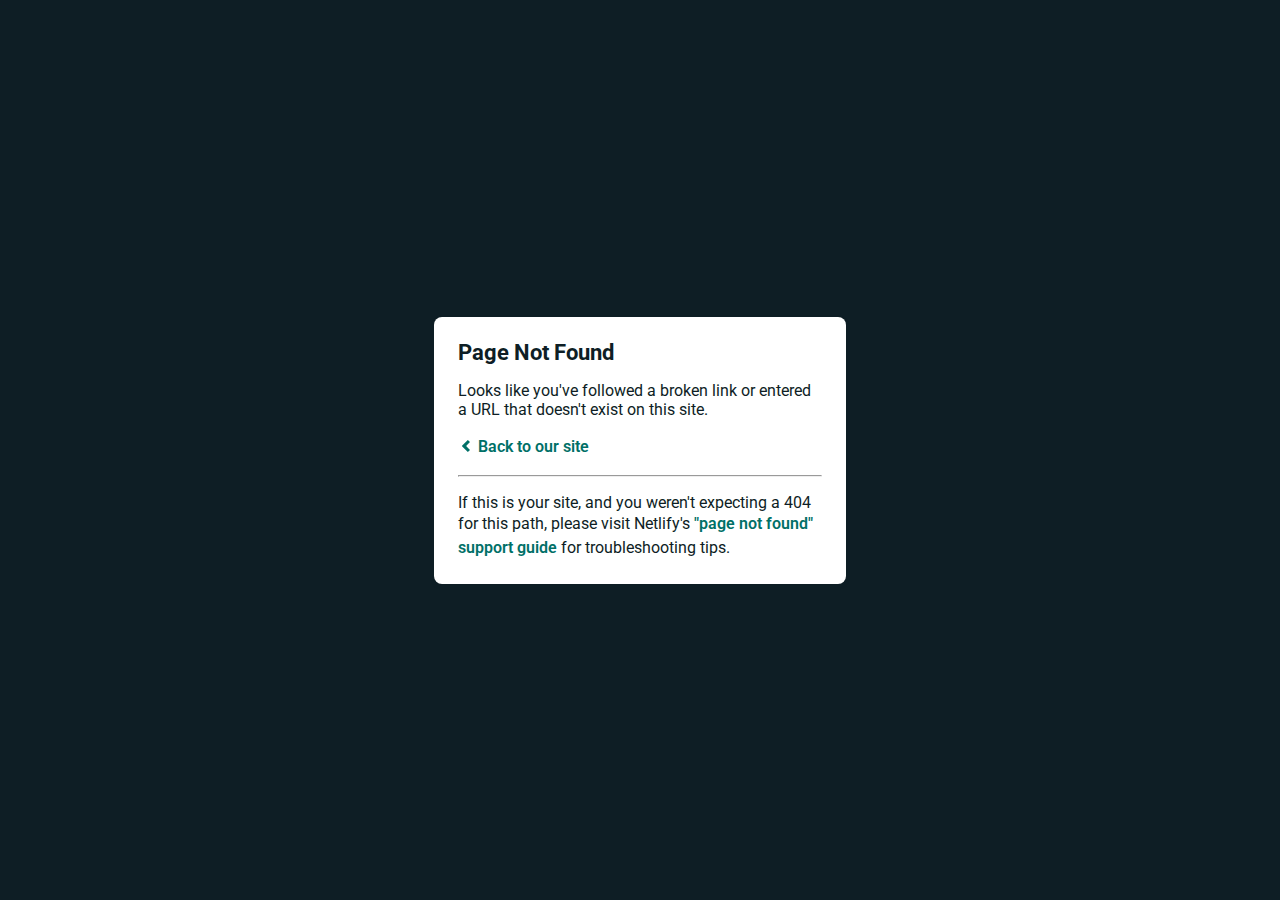
<file: index-single-blog.html>
<!DOCTYPE html>
<html>
  <head>
    <meta charset="utf-8">
    <meta name="viewport" content="width=device-width, initial-scale=1.0, maximum-scale=1.0, user-scalable=no">

    <title>Page Not Found</title>
    <link href='https://fonts.googleapis.com/css?family=Roboto:400,700&subset=latin,latin-ext' rel='stylesheet' type='text/css'>
    <style>
    body {
      font-family: -apple-system, BlinkMacSystemFont, "Segoe UI", Roboto, Helvetica, Arial, sans-serif, "Apple Color Emoji", "Segoe UI Emoji", "Segoe UI Symbol";
      background: rgb(14, 30, 37);
      color: white;
      overflow: hidden;
      margin: 0;
      padding: 0;
    }

    h1 {
      margin: 0;
      font-size: 22px;
      line-height: 24px;
    }

    .main {
      position: relative;
      display: flex;
      flex-direction: column;
      align-items: center;
      justify-content: center;
      height: 100vh;
      width: 100vw;
    }

    .card {
      position: relative;
      display: flex;
      flex-direction: column;
      width: 75%;
      max-width: 364px;
      padding: 24px;
      background: white;
      color: rgb(14, 30, 37);
      border-radius: 8px;
      box-shadow: 0 2px 4px 0 rgba(14, 30, 37, .16);
    }

    a {
      margin: 0;
      text-decoration: none;
      font-weight: 600;
      line-height: 24px;
      color: #007067;
    }

    a svg {
      position: relative;
      top: 2px;
    }

    a:hover,
    a:focus {
      text-decoration: underline;
      text-decoration-color: #f4bb00;
    }

    a:hover svg path{
      fill: #007067;
    }

    p:last-of-type {
      margin-bottom: 0;
    }

    </style>
  </head>
  <body>
    <div class="main">
      <div class="card">
        <div class="header">
          <h1>Page Not Found</h1>
        </div>
        <div class="body">
          <p>Looks like you've followed a broken link or entered a URL that doesn't exist on this site.</p>
          <p>
            <a id="back-link" href="/">
              <svg xmlns="http://www.w3.org/2000/svg" width="16" height="16" viewBox="0 0 16 16">
                <path fill="#007067" d="M11.9998836,4.09370803 L8.55809517,7.43294953 C8.23531459,7.74611298 8.23531459,8.25388736 8.55809517,8.56693769 L12,11.9062921 L9.84187871,14 L4.24208544,8.56693751 C3.91930485,8.25388719 3.91930485,7.74611281 4.24208544,7.43294936 L9.84199531,2 L11.9998836,4.09370803 Z"/>
              </svg>
              Back to our site
             </a>
          </p>
          <hr><p>If this is your site, and you weren't expecting a 404 for this path, please visit Netlify's <a href="https://community.netlify.com/t/support-guide-i-ve-deployed-my-site-but-i-still-see-page-not-found/125?utm_source=404page&utm_campaign=community_tracking">"page not found" support guide</a> for troubleshooting tips.
          </p>
        </div>
      </div>
    </div>
    <script>
      (function() {
        if (document.referrer && document.location.host && document.referrer.match(new RegExp("^https?://" + document.location.host))) {
          document.getElementById("back-link").setAttribute("href", document.referrer);
        }
      })();
    </script>
  </body>
</html>
</file>
<file: css/contact-form.css>
.item-wrap{border:2px solid #ccc;border-radius:5px;margin:20px auto;padding:30px 15px 0;width:100%;}
.item-image img{border:1px solid #ccc;border-radius:5px;width:100%;}
.item-title{color:#0097e6;font-size:32px;font-weight:bold;margin:0 auto 30px;}
.offer-main-buttons{border-radius:5px;font-weight:bold;max-width:210px;}
.offer-main-button-btn{background:#0097e6;border-radius:5px;padding:10px 0;margin:30px 0 0;cursor:pointer;transition:background 0.4s ease 0s;}
.offer-main-button-btn-txt{font-size:20px;color:#fff;display:block;text-align:center;}
.offer-main-button-bet{background:#397ab9;border-radius:5px;margin-top:5px;padding:20px 22px;cursor:pointer;transition:background 0.4s ease 0s;text-align:center;max-width:210px;}
.offer-main-button-bet-icon{display:inline-block;margin-right:5px;width:22px;}
.offer-main-button-bet-txt{color:#fff;display:inline-block;padding-top:5px;text-align:center;}
.colBottomMargin{margin-bottom:30px}
.scrollup{bottom:40px;color:#fd810f;font-size:42px;height:40px;position:fixed;right:22px;text-align:center;width:40px;z-index:999;}
.footer{padding-top:20px;position:fixed;bottom:0;background-color:#fff;width:100%;}
.modal-dialog{max-width:700px;margin:50px auto;}
.modal-header{border:none;padding:15px 5px 0;text-align:center;}
.modal-header .close{margin:0;padding:0 15px;color:#0097e6;opacity:1;}
.popup-title{color:#0097e6;font-size:24px;font-weight:bold;text-align:center;margin:0 auto 20px;}
.modal-body{padding:0 20px 15px;}
.popup-desc{color:#808080;font-size:24px;margin:30px auto;text-align:center;}
.popup-app-mercy{background:#0097e6;border-radius:5px;height:71px;padding:20px;text-align:center;}
.popup-app-mercy-icon{background:rgba(0, 0, 0, 0) url("../images/sprite.html") repeat scroll -40px -75px;display:inline-block;float:none;height:32px;vertical-align:middle;width:32px;}
.popup-app-mercy-txt{color:#fff;display:inline-block;font-size:15px;}
.popup-desc-email{color:#808080;font-size:17px;margin:30px auto 15px;text-align:center;}
.popup-input-mail{border:1px solid #cccccc;border-radius:5px;font-size:18px;height:50px;text-align:center;width:100%;}
.popup-form select{background-color:white;display:inline-block;box-sizing:border-box;-webkit-appearance:none;-moz-appearance:none;background-image:linear-gradient(45deg, transparent 50%, #304f6f 50%),
linear-gradient(135deg, #304f6f 50%, transparent 50%),
radial-gradient(transparent 66%, transparent 66%);background-position:calc(100% - 18px) calc(1em + 2px),
calc(100% - 13px) calc(1em + 2px),
calc(100% - .5em) .5em;background-size:5px 6px, 6px 5px, 1.5em 1.5em;background-repeat:no-repeat;}
.popup-form select:focus{background-image:linear-gradient(45deg, transparent 50%, #f58e03 50%),
linear-gradient(135deg, #f58e03 50%, transparent 50%),
radial-gradient(transparent 66%, transparent 66%);}
.btn{font-size:16px;overflow:hidden;padding:6px 20px;text-transform:uppercase;}
.btn-custom{background-color:#304f6f;border:1px solid #3e3e3e;color:#fff;-webkit-box-shadow:0 0 1px transparent;box-shadow:0 0 1px transparent;display:inline-block;position:relative;-moz-transform:perspective(1px) translateZ(0px);-webkit-transform:perspective(1px) translateZ(0px);-o-transform:perspective(1px) translateZ(0px);-ms-transform:perspective(1px) translateZ(0px);transform:perspective(1px) translateZ(0px);-webkit-transition-duration:0.3s;transition-duration:0.3s;-webkit-transition-property:color;transition-property:color;vertical-align:middle;}
.btn-custom::before{background-color:#fb9902;bottom:0;content:"";left:0;position:absolute;right:0;top:0;-moz-transform:scaleX(0);-webkit-transform:scaleX(0);-o-transform:scaleX(0);-ms-transform:scaleX(0);transform:scaleX(0);-webkit-transform-origin:50%;transform-origin:50%;-webkit-transition-property:transform;transition-property:transform;-webkit-transition-duration:0.3s;transition-duration:0.3s;-webkit-transition-timing-function:ease-out;transition-timing-function:ease-out;z-index:-1;}
.btn-custom:hover, .btn-custom:focus, .btn-custom:active{border-color:#f58e03;}
.btn-custom:hover::before, .btn-custom:focus::before, .btn-custom:active::before{-moz-transform:scaleX(1);-webkit-transform:scaleX(1);-o-transform:scaleX(1);-ms-transform:scaleX(1);transform:scaleX(1);}
.btn.btn-custom.disabled{opacity:1;}
.btn.focus, .btn:focus, .btn:hover{color:#fff;}
.popup-form .form-group{position:relative;margin:0 0 30px;}
.popup-form .input-group-icon{position:absolute;top:0;}
.popup-form .form-group .input-group-icon{background-color:#304f6f;border:none;border-radius:4px;border-bottom-right-radius:0;border-top-right-radius:0;color:#fff;display:table-cell;font-size:14px;height:100%;padding:5px 7px 7px;text-align:center;vertical-align:top;white-space:nowrap;width:40px;}
.popup-form .form-control{background-color:transparent;border:1px solid #304f6f;padding-left:50px;}
.popup-form .form-control:focus, .popup-form .has-error .form-control:focus{border-color:#f58e03;box-shadow:0 1px 1px rgba(245, 142, 3, 0.075) inset, 0 0 8px rgba(245, 142, 3, 0.6);}
.popup-form .form-control:focus + .input-group-icon, #resetPassForm .has-error .form-control:focus + .input-group-icon{background-color:#f58e03;color:#fff;}
.popup-form .btn.dropdown-toggle.btn-default{background:transparent none repeat scroll 0 0;border:0 none;border-radius:0;box-shadow:none;font-size:14px;color:#555;padding:6px 0;text-shadow:none;}
.popup-form span.sub-text{bottom:50px;color:#f0c234;font-size:14px;position:absolute;right:50px;}
.popup-form .has-error .form-control{border-color:#f0c234;}
.popup-form .has-error .input-group-icon{background-color:#f0c234;color:#ffffff;}
.popup-form .help-block{color:#f0c234;font-size:14px;margin:0;padding-left:42px;position:absolute;top:-20px;}
.popup-form .text-success{color:#21d397 !important;}
.popup-form .text-danger, .text-danger{color:#f0c234 !important;}
.popup-form .btn.disabled{opacity:1;}
.popup-form .form-group .checkbox{margin:0;}
.popup-form input[type="checkbox"]{margin-top:4px;}
.popup-form .btn.btn-custom{transition:all 0.5s ease 0s;width:200px;border-radius:6px;}
.popup-form .btn.btn-custom::after{content:"\f0a9";font-family:fontawesome;font-size:22px;color:#fff;opacity:0;position:absolute;right:50px;transition:all 0.3s ease 0s;}
.popup-form .btn.btn-custom:hover::after{opacity:1;right:10px;top:2px;}
.h3.text-success, .h3.text-danger{margin:0 auto 30px;}
.popup-form .form-group h5{margin-top:0;}
#humanCheckCaptchaBox, #humanCheckCaptchaInput, #firstDigit, #secondDigit, #mathfirstnum, #mathsecondnum{display:inline;}
#humanCheckCaptchaInput.form-control{height:30px;margin-left:10px;padding:4px;text-align:center;width:45px;}
#firstDigit #mathfirstnum, #secondDigit #mathsecondnum{border:none;box-shadow:none;width:30px;height:30px;padding:0;pointer-events:none;text-align:center;}
@media screen and (max-width:420px){#firstDigit #mathfirstnum, #secondDigit #mathsecondnum{width:20px;}
}
@media screen and (max-width:360px){#contactForm{padding:50px 30px 20px;}
#contactForm span.sub-text{right:30px;}
}
</file>
<file: css/style.css>
/*** 
====================================================================
  Table of contents
====================================================================

- Google Fonts
- Css Imports
- General Css Styles
- Header Area style
- Welcome Area Styles 
- Partners area style
- About us area style 
- services-block-four style 
- Demo-video area style 
- Trust area style 
- services area style 
- Call-to-action area style
- Video area style 
- Gallery area style 
- Cool-facts style 
- Price table style
- Testimonials area style 
- Team area style
- Blog area style 
- Contact us style 
- FAQ style -Timeline style 
- Footer area style 

***/

/***

====================================================================
  Google fonts
====================================================================

***/

@import url('https://fonts.googleapis.com/css?family=Poppins:200,300,400,500,600,700');

/***

====================================================================
  Import All Css
====================================================================

***/

@import 'bootstrap.min.css';
@import 'animate.css';
@import 'about-sonar.css';
@import 'classy-nav.min.css';
@import 'dzsparallaxer.css';
@import 'owl.carousel.min.css';
@import 'magnific-popup.css';
@import 'animated-headline.css';
@import 'font-awesome.min.css';
@import 'themify-icons.css';

/*** 

====================================================================
  General css style
====================================================================

***/
* {
    margin: 0;
    padding: 0;
}

body {
    font-family: 'Poppins', sans-serif;
    background: #4834d4;
    background: -webkit-linear-gradient(to right, #4834d4, #341f97);
    background: -webkit-linear-gradient(left, #4834d4, #341f97);
    background: linear-gradient(to right, #4834d4, #341f97);
}
.darker-blue{
    background: linear-gradient(180deg,#240044 0,#0f0240 25%,#400959 40%,#0f0240 65%,#0f0240);
}
h1,
h2,
h3,
h4,
h5,
h6 {
    font-family: 'Poppins', sans-serif;
    color: #fff;
    line-height: 1.4;
    font-weight: 500;
}

a,
a:hover,
a:focus,
a:active {
    text-decoration: none;
    -webkit-transition-duration: 500ms;
    transition-duration: 500ms;
    outline: none;
}

li {
    list-style: none;
}

p {
    line-height: 1.9;
    color: rgba(255, 255, 255, 0.6);
    font-size: 15px;
}

img {
    max-width: 100%;
    height: auto;
}

ul,
ol {
    margin: 0;
    padding: 0;
}
.section-header{
    position: relative;
    margin-bottom: 50px
}
.section-title {
    font-size: 44px;
    margin-bottom: 20px;
    margin-top: 0;
    position: relative;
    text-align: center;
    color: #fff;
}
.section-header .desc{
    max-width: 800px;
    text-align: center;
    margin: 0 auto
}
.bg-title {
    margin-bottom: -37px;
    margin-left: -30px;
    font-size: 66px;
    opacity: .04;
    font-weight: bold;
    text-align: center;
    line-height: 1;
    text-transform: uppercase;
}
.has-print{
    position: absolute;
    top: -50px;
    left: 50%;
    transform: translateX(-50%);
    width: 90px;
    height: 90px;
    background: url(../img/core-img/shape1.png) no-repeat;
}
#preloader {
    position: fixed;
    width: 100%;
    height: 100%;
    z-index: 99999;
    top: 0;
    left: 0;
    background: #4834d4;
    background: -webkit-linear-gradient(to right, #4834d4, #341f97);
    background: -webkit-linear-gradient(left, #4834d4, #341f97);
    background: linear-gradient(to right, #4834d4, #341f97);
}

.preload-content {
    position: absolute;
    top: 50%;
    left: 50%;
    margin-top: -35px;
    margin-left: -35px;
    z-index: 100;
}

#dream-load {
    width: 70px;
    height: 70px;
    border-radius: 50%;
    border: 3px;
    border-style: solid;
    border-color: transparent;
    border-top-color: #ffa44b;
    -webkit-animation: dreamrotate 2400ms linear infinite;
    animation: dreamrotate 2400ms linear infinite;
    z-index: 999;
}

#dream-load:before {
    content: "";
    position: absolute;
    top: 7.5px;
    left: 7.5px;
    right: 7.5px;
    bottom: 7.5px;
    border-radius: 50%;
    border: 3px;
    border-style: solid;
    border-color: transparent;
    border-top-color: #ffa44b;
    -webkit-animation: dreamrotate 2700ms linear infinite;
    animation: dreamrotate 2700ms linear infinite
}

#dream-load:after {
    content: "";
    position: absolute;
    top: 20px;
    left: 20px;
    right: 20px;
    bottom: 20px;
    border-radius: 50%;
    border: 3px;
    border-style: solid;
    border-color: transparent;
    border-top-color: #ffa44b;
    -webkit-animation: dreamrotate 1800ms linear infinite;
    animation: dreamrotate 1800ms linear infinite
}

@-webkit-keyframes dreamrotate {
    0% {
        -webkit-transform: rotate(0deg);
        transform: rotate(0deg)
    }
    100% {
        -webkit-transform: rotate(360deg);
        transform: rotate(360deg)
    }
}

@keyframes dreamrotate {
    0% {
        -webkit-transform: rotate(0deg);
        transform: rotate(0deg)
    }
    100% {
        -webkit-transform: rotate(360deg);
        transform: rotate(360deg)
    }
}

/* Blip CSS */

.dream-blip {
    position: absolute;
    width: 8px;
    height: 8px;
    border-radius: 2em 2em 2em 2em;
    background-color: #21d397;
    box-shadow: 0 0 5px #fff;
    -webkit-transform-origin: 50% 50%;
    transform-origin: 50% 50%;
    opacity: 0;
    -ms-filter: "progid:DXImageTransform.Microsoft.Alpha(Opacity=0)";
    -webkit-animation: dreamblipper ease 4s none infinite;
            animation: dreamblipper ease 4s none infinite;
}

@-webkit-keyframes dreamblipper {
    0% {
        opacity: 0;
        -ms-filter: "progid:DXImageTransform.Microsoft.Alpha(Opacity=0)";
    }
    35% {
        opacity: 0;
        -ms-filter: "progid:DXImageTransform.Microsoft.Alpha(Opacity=0)";
    }
    50% {
        opacity: 1;
        -ms-filter: "progid:DXImageTransform.Microsoft.Alpha(Opacity=100)";
    }
    100% {
        opacity: 0;
        -ms-filter: "progid:DXImageTransform.Microsoft.Alpha(Opacity=0)";
    }
}

@keyframes dreamblipper {
    0% {
        opacity: 0;
        -ms-filter: "progid:DXImageTransform.Microsoft.Alpha(Opacity=0)";
    }
    35% {
        opacity: 0;
        -ms-filter: "progid:DXImageTransform.Microsoft.Alpha(Opacity=0)";
    }
    50% {
        opacity: 1;
        -ms-filter: "progid:DXImageTransform.Microsoft.Alpha(Opacity=100)";
    }
    100% {
        opacity: 0;
        -ms-filter: "progid:DXImageTransform.Microsoft.Alpha(Opacity=0)";
    }
}

.dream-blip.blip1 {
    top: 20%;
    left: 20%;
}

.dream-blip.blip2 {
    top: 70%;
    left: 30%;
}

.dream-blip.blip3 {
    top: 30%;
    left: 10%;
}

.dream-blip.blip4 {
    top: 60%;
    left: 10%;
}

.mt-15 {
    margin-top: 15px;
}
.mt-20 {
    margin-top: 20px;
}
.mt-30 {
    margin-top: 30px;
}

.mt-40 {
    margin-top: 40px;
}

.mt-50 {
    margin-top: 50px;
}

.mt-100 {
    margin-top: 100px;
}

.mt-150 {
    margin-top: 150px;
}

.mr-15 {
    margin-right: 15px;
}

.mr-30 {
    margin-right: 30px;
}

.mr-50 {
    margin-right: 50px;
}

.mr-100 {
    margin-right: 100px;
}

.mb-15 {
    margin-bottom: 15px;
}

.mb-30 {
    margin-bottom: 30px;
}

.mb-40 {
    margin-bottom: 40px;
}

.mb-50 {
    margin-bottom: 50px;
}

.mb-100 {
    margin-bottom: 100px;
}

.ml-15 {
    margin-left: 15px;
}

.ml-30 {
    margin-left: 30px;
}

.ml-50 {
    margin-left: 50px;
}

.ml-100 {
    margin-left: 100px;
}

.section-padding-100 {
    padding-top: 100px;
    padding-bottom: 100px;
}
.section-before:before{
    content: '';
    position: absolute;
    top: 20px;
    left: 50%;
    transform: translateX(-50%);
    height: 150px;
    width: 150px;
    background: url(../img/core-img/shape1.png) no-repeat;
    background-size: contain;
}
.relative{
    position: relative;
}
.section-padding-0-100 {
    padding-top: 0;
    padding-bottom: 100px;
}

.section-padding-100-0 {
    padding-top: 100px;
    padding-bottom: 0;
}

.section-padding-100-50 {
    padding-top: 100px;
    padding-bottom: 50px;
}

.section-padding-0-50 {
    padding-top: 0;
    padding-bottom: 50px;
}

.section-padding-50-0 {
    padding-top: 50px;
    padding-bottom: 0;
}

.section-padding-200 {
    padding-top: 200px !important;
    padding-bottom: 200px;
}

.section-padding-0-200 {
    padding-top: 0;
    padding-bottom: 200px;
}

.section-padding-200-0 {
    padding-top: 200px;
    padding-bottom: 0;
}

.section-padding-200-100 {
    padding-top: 200px;
    padding-bottom: 100px;
}

.section-padding-150 {
    padding-top: 150px;
    padding-bottom: 150px;
}

.section-padding-150-0 {
    padding-top: 150px;
    padding-bottom: 0;
}

.section-padding-0-150 {
    padding-top: 0;
    padding-bottom: 150px;
}

.section-padding-50-150 {
    padding-top: 50px;
    padding-bottom: 150px;
}

.section-heading {
    position: relative;
    z-index: 1;
    margin-bottom: 80px;
}

.section-heading h2 {
    font-size: 30px;
    text-transform: capitalize;
    margin-bottom: 15px;
}

.section-heading > p {
    margin-bottom: 0;
    line-height: 2;
    font-size: 16px;
    max-width: 600px;
    margin: 0 auto;
}

#scrollUp {
    bottom: 130px;
    font-size: 12px;
    line-height: 22px;
    right: 30px;
    width: 100px;
    background-color: transparent;
    color: #fff;
    text-align: center;
    height: 20px;
    -webkit-transition-duration: 500ms;
    transition-duration: 500ms;
    text-transform: uppercase;
    -webkit-transform: rotate(-90deg);
    transform: rotate(-90deg);
}

#scrollUp:before {
    position: absolute;
    width: 30%;
    height: 2px;
    background-color: #ffa44b;
    content: "";
    top: 10px;
    right: 100%;
    z-index: -200 !important;
}

.bg-overlay {
    position: relative;
    z-index: 1;
}

.bg-overlay:after {
    background: rgba(72, 52, 212, 0.95);
    background: -webkit-linear-gradient(to right, rgba(72, 52, 212, 0.95), rgba(52, 31, 151, 0.95));
    background: -webkit-linear-gradient(left, rgba(72, 52, 212, 0.95), rgba(52, 31, 151, 0.95));
    background: linear-gradient(to right, rgba(72, 52, 212, 0.95), rgba(52, 31, 151, 0.95));
    position: absolute;
    content: "";
    height: 100%;
    width: 100%;
    top: 0;
    left: 0;
    z-index: -1;
}

.bg-img {
    background-position: center center;
    background-size: cover;
    background-repeat: no-repeat;
}

.height-400 {
    height: 400px;
}

.height-600 {
    height: 600px;
}

.height-700 {
    height: 700px;
}

.height-800 {
    height: 800px;
}

.height-900 {
    height: 900px;
}

.height-1000 {
    height: 1000px;
}

.dream-dots {
    display: -webkit-box;
    display: -ms-flexbox;
    display: flex;
    margin-bottom: 30px;
}

.dream-dots span {
    width: 8px;
    height: 8px;
    background-color: #fff;
    border-radius: 50%;
    margin-right: 5px;
}

.dream-dots span:first-child {
    background-color: #00a8ff;
}

.dream-dots span:nth-child(2) {
    background-color: #9c88ff;
}

.dream-dots span:nth-child(3) {
    background-color: #fbc531;
}

.dream-dots span:nth-child(4) {
    background-color: #4cd137;
}

.dream-dots span:nth-child(5) {
    background-color: #487eb0;
}

.dream-dots span:nth-child(6) {
    background-color: #e84118;
}

.dream-dots span:nth-child(7) {
    background-color: #8c7ae6;
}

.login-btn {
    position: relative;
    z-index: 1;
    color: #FFA44B;
    font-size: 12px !important;
    text-transform: uppercase;
    line-height: 33px;
    padding: 0 20px;
    min-width: 100px;
    height: 35px;
    border-radius: 50px;
    border: 2px solid;
    letter-spacing: 1px;
    border-color: #FFA44B;
}

.login-btn:hover,
.login-btn:focus {
    color: #0E0647;
    background: #FFA44B;
    border-color: #FFA44B;
}

.dream-btn {
    position: relative;
    z-index: 1;
    min-width: 160px;
    height: 48px;
    line-height: 48px;
    font-size: 12px;
    font-weight: 600;
    letter-spacing: 1px;
    display: inline-block;
    padding: 0 20px;
    text-align: center;
    text-transform: uppercase;
    background-size: 200% auto;
    color: #fff;
    box-shadow: 0 3ox 20px rgba(0, 0, 0, 0.1);
    border-radius: 100px;
    background-image: -webkit-linear-gradient(left, #f0c234 0%, #ffa44b 51%, #f0c234 100%);
    background-image: linear-gradient(left, #f0c234 0%, #ffa44b 51%, #f0c234 100%);
    -webkit-transition: all 500ms;
    transition: all 500ms;
}

.dream-btn:hover {
    background-position: right center;
    color: #fff;
}

.micom1-btn {
    position: relative;
    z-index: 1;
    min-width: 160px;
    height: 48px;
    line-height: 48px;
    font-size: 12px;
    font-weight: 600;
    letter-spacing: 1px;
    display: inline-block;
    padding: 0 20px;
    text-align: center;
    text-transform: uppercase;
    background-size: 200% auto;
    color: #fff;
    box-shadow: 0 3ox 20px rgba(0, 0, 0, 0.1);
    border-radius: 100px;
    background-image: -webkit-linear-gradient(left, #f0c234 0%, #ffa44b 51%, #f0c234 100%);
    background-image: linear-gradient(to right, #f0c234 0%, #ffa44b 51%, #f0c234 100%);
    -webkit-transition: all 500ms;
    transition: all 500ms;
    cursor: pointer;
}

.micom1-btn:hover {
    background-position: right center;
    color: #fff;
}

/* ##### 2.0 Header Area CSS ##### */

.header-area {
    position: fixed;
    z-index: 5000;
    top: 0;
    left: 0;
    width: 100%;
    -webkit-transition-duration: 500ms;
    transition-duration: 500ms;
    border-bottom: 1px solid rgba(255, 255, 255, 0.05);
}

.header-area.sticky {
    -webkit-transition-duration: 500ms;
    transition-duration: 500ms;
    background-color: #281b87;
    box-shadow: 0 3px 15px rgba(0, 0, 0, 0.1);
    border-bottom: none;
}

.dark.classy-nav-container {
    background-color: transparent;
}

.classy-navbar {
    height: 90px;
    padding: 0;
}

.classynav ul li a {
    text-transform: uppercase;
}

.classynav ul li .megamenu li a {
    font-size: 80%;
}

/* ##### 3.0 Wellcome Area CSS ##### */

.welcome_area {
    position: relative;
    z-index: 1;
    width: 100%;
    height: 900px !important;
}

.hero-content {
    width: 100%;
    height: 100%;
    background: rgba(72, 52, 212, 0.95);
    background: -webkit-linear-gradient(to right, rgba(72, 52, 212, 0.95), rgba(52, 31, 151, 0.95));
    background: -webkit-linear-gradient(left, rgba(72, 52, 212, 0.95), rgba(52, 31, 151, 0.95));
    background: linear-gradient(to right, rgba(72, 52, 212, 0.95), rgba(52, 31, 151, 0.95));
    position: absolute !important;
    top: 0;
    left: 0;
    z-index: 10;
}
.hero-content.globe{
    background: linear-gradient(to right, rgba(72, 52, 212, 0.95), rgba(52, 31, 151, 0.75));
}
.hero-content.transparent{
    background: transparent;
}
.hero-content.dark-blue{
    background: rgb(33, 0, 67, 0.9);
}
.hero-content .ico-counter{
    margin: 100px 7% 0;
}
@media (max-width: 992px){
    .hero-content .ico-counter,
    .hero-content .service-img-wrapper .image-box{
        margin-top: 0px !important
    }

}
.hero-content .service-img-wrapper .image-box .rings{
    position: absolute;
    top: 50%;
    z-index: -1;
    margin: 0 auto;
    left: 50% !important;
    width: 120%;
    transform: translate(-50%, -50%);
    animation: unset;
    -webkit-animation: unset;
}
.welcome-content {
    position: relative;
    z-index: 1;
    margin-top: 90px;
}

.promo-section {
    margin-bottom: 30px;
}
.integration-link {
    padding: 8px 10px;
    display: inline-block;
    vertical-align: top;
    position: relative;
    letter-spacing: .58px;
    font-size: 14px;
    line-height: 24px;
    color: #d5d5ea
}
.integration-link:hover {
    color: #fff;
    text-decoration: none;
}
.integration-link:before {
    content: "";
    position: absolute;
    top: 0;
    bottom: 0;
    left: 0;
    right: 0;
    background-image: linear-gradient(to bottom right,#766ee6 0,#3540b0);
    border-radius: 100px;
    opacity: .5;
}
.integration-icon {
    margin: 0 5px 0 0;
}
.integration-text {
    margin: 0 7px 0 0;
}
.integration-link>* {
    position: relative;
    z-index: 2;
    display: inline-block;
    vertical-align: top;
}

.main-ilustration{
    position: relative;
    background: url(../img/core-img/hero-bg.png) no-repeat center 65%;
    height: 100vh;
    background-size: contain;
}
.main-ilustration-2{
    position: relative;
    background: url(../img/core-img/robot-1.html) no-repeat center bottom;
    height: 100vh;
    bottom: 0;
    background-size: contain;
}
.main-ilustration-3{
    position: relative;
    background: url(../img/core-img/robot-2.png) no-repeat center bottom;
    height: 100vh;
    bottom: 0;
    background-size: cover;
}
.main-ilustration-4{
    position: relative;
    background: url(../img/svg/head-bg-1.svg) no-repeat center 65%;
    height: 100vh;
    background-size: cover;
}
@media (max-width: 1200px){
    .main-ilustration-3{
        background-size: contain;
        background-position: left;
    }
    .main-ilustration-3 .inovation{
        right: 0% !important;
        top: 5%;
        display: inline-table;
    }
    .main-ilustration-3 .inovation.num2{
        right: 5%;
        top: 27%;
    }
}
@media (max-width: 767px){
    .main-ilustration-3{
        background-size: contain;
        background-position: left;
    }
    .main-ilustration-3 .inovation{
        right: 0% !important;
        top: 42%;
        display: inline-table;
    }
    .main-ilustration-3 .inovation.num2{
        right: 5%;
        top: auto;
    }
    .welcome-small-wrapper{
        position: absolute;
        width: 38%;
    }
    .welcome-content-small{
        position: absolute;
        top: -30px;
    }
    .welcome-content.ill{
        margin-top: 120px !important
    }
}
@media (max-width: 480px){

    .welcome-content {
        vertical-align: middle;
        margin-top: 100px !important

    }
    .main-ilustration-3{
        display: none;
    }
    .welcome-small-wrapper{
       display: none;
    }
    
}
.main-ilustration-2:before{
    content: '';
    position: absolute;
    width: 30%;
    height: 1000px;
    left: 50%;
    top: -30%;
    transform: rotate(21deg);
    background: rgba(0, 0, 128, 0.7);
}
.main-ilustration-3 .inovation{
    position: absolute;
    bottom: 10%;
    right: -15%;
    width: 40%;
    background: #0d003b;
    padding: 20px;
}
.inovation.num2{
    right: -57%;
}
.inovation h5{
    padding-left: 25px;
    position: relative;
}
.inovation h5:before{
    content: '';
    position: absolute;
    top: 12px;
    left: 0;
    width: 15px;
    height: 2px;
    background: #25cbd3;
}
.inovation p{
    font-size: 12px;
    margin-bottom: 0;
}

@media (min-width: 1200px){
    .main-ilustration {
        min-width: 650px;
    }
}

.welcome-content h2 {
    font-size: 52px;
    font-weight: 500;
    margin-bottom: 20px;
}
.welcome-content h1 {
    font-size: 45px;
    font-weight: 500;
    margin-bottom: 20px;
}
.welcome-content h1.artficial{
    font-size: 38px
}
.welcome-content p {
    font-size: 18px;
    color: #fff;
    margin-bottom: 30px;
} 

p.artficial{
    padding-left: 20px;
    border-left: 1px solid #fff;
    position: relative;
}
p.artficial:before{
    content: '';
    position: absolute;
    left: -5px;
    top: -8px;
    width: 10px;
    height: 10px;
    border-radius: 50%;
    border: 2px solid #fff
}
.welcome-content-small{
    margin-bottom: 50px
}
.welcome-content-small h4{
    margin-bottom: 20px
}
.welcome-content-small p.artficial{
    font-size: 12px
}
.welcome-video-area {
    position: relative;
    z-index: 1;
    margin-top: 90px;
}

.welcome-video-area .welcome-thumb {
    position: relative;
    z-index: 1;
    margin-top: 30px;
    border: 1px solid #25cbd3;
    border-radius: 15px;
    padding: 0px 30px 0;
}

.welcome-video-area .welcome-thumb img {
    width: 100%;
    border-radius: 15px;
    box-shadow: 0 0 50px rgba(0, 0, 0, 0.15);
    position: relative;
    top: -30px
}

.video-icon {
    position: absolute;
    top: 50%;
    left: 50%;
    font-size: 40px;
    -webkit-transform: translate(-50%, -50%);
    transform: translate(-50%, -50%);
    z-index: 10;
    color: #4834d4;
}

.video-btn {
    background-color: #4834d4;
    width: 70px;
    height: 70px;
    color: #fff;
    border-radius: 50%;
    line-height: 70px;
    padding: 0;
    text-align: center;
    min-width: 70px;
    font-size: 24px;
}

.video-btn:hover {
    background-color: #4834d4;
    color: #fff;
}




.fullscreen-bg {
  position: absolute;
  top: 0;
  right: 0;
  bottom: 0;
  left: 0;
  overflow: hidden;
  z-index: -100;
}

.fullscreen-bg__video {
  position: absolute;
  top: 0;
  left: 0;
  width: 100%;
  height: 100%;
}

@media (min-aspect-ratio: 16/9) {
  .fullscreen-bg__video {
    height: 300%;
    top: -100%;
  }
}

@media (max-aspect-ratio: 16/9) {
  .fullscreen-bg__video {
    width: 300%;
    left: -100%;
  }
}
.welcome_area.video .desc{
    max-width: 60%;
    margin: 0 auto
}
@media (max-width: 767px) {
  .fullscreen-bg {
    background: url('video/video-frame.html') center center / cover no-repeat;
  }
   .welcome_area.video .desc{
        max-width: 80%;
        margin: 0 auto
    }
  .fullscreen-bg__video {
    display: none;
  }
}
.video-bg-illution{
    position: absolute;
    left: 0;
    right: 0;
    bottom: 0;
    top: 0;
    width: 100vw;
    height: 100vh;
    background: #010111;
    z-index: 50;
    opacity: .7;
}

/* ##### Partners Area ##### */
.partners{
    padding: 0 0 70px
}
.partner-box{
    border: 1px solid #25cbd3;
    border-radius: 10px;
    padding: 20px 10px;
    text-align: center;
    vertical-align: middle;
    background-color: #0d003b;
    margin-bottom: 30px;
    transition: all .3s ease-in-out;
}
.partner-box:hover{
    background: #25cbd3;
    cursor: pointer;
}

/* ##### About Us Area ##### */

.about-us-area {
    position: relative;
    z-index: 1;
}

.who-we-contant h4 {
    margin-bottom: 20px;
    font-size: 30px;
}

.our-mission-area {
    position: relative;
    z-index: 10;
    width: 100%;
    overflow: hidden;
    height: 400px !important;
}

.our-mission-content {
    position: absolute !important;
    width: 100%;
    height: 100%;
    top: 0;
    left: 0;
    z-index: 10;
    background: rgba(72, 52, 212, 0.95);
    background: -webkit-linear-gradient(to right, rgba(72, 52, 212, 0.95), rgba(52, 31, 151, 0.95));
    background: -webkit-linear-gradient(left, rgba(72, 52, 212, 0.95), rgba(52, 31, 151, 0.95));
    background: linear-gradient(to right, rgba(72, 52, 212, 0.95), rgba(52, 31, 151, 0.95));
}

.single-mission {
    position: relative;
    z-index: 1;
    text-align: center;
}

.single-mission i {
    font-size: 50px;
    margin-bottom: 30px;
    display: block;
    color: #fff;
}

.single-mission h6 {
    margin-bottom: 15px;
}

.single-mission p {
    margin-top: 0;
    margin-bottom: 0
}

.welcome-meter {
    position: relative;
    z-index: 1;
}
.welcome-meter.arficial{
    position: relative;
    z-index: 1;
    height: 427px;
    background: url(../img/svg/ai-illustration.svg) no-repeat;
    background-size: 137%;
    background-position: center center;
}
@media (max-width: 992px){
    .welcome-meter.arficial{
        background-size: 100%;
    }
}
.growing-company p {
    font-size: 12px;
    font-weight: 600;
    margin-bottom: 0;
}

.growing-company p .counter {
    color: #fff;
}
/*** 

====================================================================
  services-block-four style
====================================================================

***/
.features{
    position: relative;
}
.services-block-four{
  position:relative;
  margin-bottom:100px;
}
.services-block-four .inner-box{
  position:relative;
  padding-left:130px;
}
.licenes .services-block-four .inner-box .icon-box{
    font-size: 56px;
    border-radius: 0%
}
.licenes .services-block-four .inner-box .icon-box:after{
    border-radius: 0%
}
.services-block-four .inner-box .icon-box:after, .services-block-four .inner-box .icon-box:before{
    background: #25cbd3
}
.services-block-four .inner-box .icon-box{
  position:absolute;
  left:0px;
  top:0px;
  width:100px;
  height:100px;
  border: 2px solid;
  font-size:40px;
  line-height:98px;
  text-align:center;
  border-radius:50%;
  margin-bottom:20px !important;
  transition: .3s ease;
}
.service-img-wrapper .image-box{
    position: relative;
}
@media (max-width: 1200px){
    .service-img-wrapper .image-box .rings{
        left: 3% !important;
    }
    .service-img-wrapper .image-box{
        margin-top: 0 !important
    }
}
@media (max-width: 992px){
    .service-img-wrapper .image-box{
        margin-top: 30px !important
    }
    .service-img-wrapper .phone-img{
        padding: 0 20% !important
    }
    .service-img-wrapper .image-box .rings {
        left: 17% !important;
        width: 66%;
    }
}

.service-img-wrapper .image-box .rings{
    position: absolute;
    top: 5%;
    z-index: -1;
    margin: 0 auto;
    left: 10%;
    transform: translate(-50%, -50%);
}
.services-block-four .inner-box .icon-box span {
  position: relative;
  z-index: 99;
}

.services-block-four .inner-box:hover .icon-box,
.services-block-four .inner-box:hover .icon-box span {
    color: #fff;
    transition: .5s ease;
}

/* .services-block-four .inner-box .icon-box:after {
  position:absolute;
  content:'';
  left:0;
  top:0;
  width:100%;
  height:100%;
  border-radius: 50%;
  transform: scale(0);
  transition: .7s ease;
  
} */
.services-block-four .inner-box:hover .icon-box:after {
  transform: scale(1);
  transition: .7s ease;
}

/* .services-block-four .inner-box .icon-box:before{
  position:absolute;
  content:'';
  left:50%;
  top:100%;
  width:1px;
  height:95%;
  background: #25cbd3
} */

.services-block-four:last-child .inner-box .icon-box:before{
  display:none;
}

.services-block-four .inner-box h3{
  position:relative;
  font-size:18px;
  font-weight:600;
  text-transform:capitalize;
}

.services-block-four.how .inner-box{
    padding-left: 70px
}

.services-block-four.how{
    padding: 30px;
    margin-bottom: 30px;
    background: #291674
}

@media (max-width: 992px){
    .service-img-wrapper.how .image-box img{
        width: 100%;
        margin-bottom: 50px
    }
}

.services-block-four .inner-box .step{
    position: absolute;
    left: 0px;
    top: 0px;
    width: 40px;
    height: 40px;
    border: 2px solid;
    background: #7d60f9;
    border-color: #7d60f9;
    font-size: 18px;
    color: #fff;
    line-height: 40px;
    text-align: center;
    border-radius: 50%;
    margin-bottom: 20px !important;
    transition: .3s ease;
}
.services-block-four.how .inner-box .text{
    margin-bottom: 0
}

.services-block-four .inner-box h3 a{
  color: #fff;
  transition:all 0.3s ease;
  -moz-transition:all 0.3s ease;
  -webkit-transition:all 0.3s ease;
  -ms-transition:all 0.3s ease;
  -o-transition:all 0.3s ease;
}
.services-block-four .inner-box .icon-box{
    color: #f0c234;
}

.services-block-four .inner-box h3 a:hover{
  
}

.services-block-four .inner-box .text{
  font-size:14px;
  color:#a592b4;
  margin-top:8px;
  margin-bottom:10px;
}

.services-block-four .inner-box .read-more{
  font-weight:500;
  font-size:13px;
  text-transform:uppercase;
  transition:all 0.3s ease;
  -moz-transition:all 0.3s ease;
  -webkit-transition:all 0.3s ease;
  -ms-transition:all 0.3s ease;
  -o-transition:all 0.3s ease;
}

.services-block-four .inner-box .read-more:hover{
  color:#253267;
}
.service-img-wrapper .image-box img{
    animation: floating2 7s infinite;
    -webkit-animation: floating2 7s infinite;
}
@media (min-width: 992px){
    .service-img-wrapper .image-box{
        margin-top: -30px;
    }
}
@media (max-width: 992px){
    .service-img-wrapper .image-box img{
        width: 79%;
    }
}
@media (max-width: 767px){
    .services-block-four{
        margin-bottom: 90px
    }
}

.service-img-wrapper .image-box {
    position: relative;
}
@keyframes floating2 {
    0% {
        -webkit-transform: rotateX(0deg) translateY(0px);
        -moz-transform: rotateX(0deg) translateY(0px);
        -ms-transform: rotateX(0deg) translateY(0px);
        -o-transform: rotateX(0deg) translateY(0px);
        transform: rotateX(0deg) translateY(0px);
    }
    50% {
        -webkit-transform: rotateX(0deg) translateY(15px);
        -moz-transform: rotateX(0deg) translateY(15px);
        -ms-transform: rotateX(0deg) translateY(15px);
        -o-transform: rotateX(0deg) translateY(15px);
        transform: rotateX(0deg) translateY(15px);
    }
    100% {
        -webkit-transform: rotateX(0deg) translateY(0px);
        -moz-transform: rotateX(0deg) translateY(0px);
        -ms-transform: rotateX(0deg) translateY(0px);
        -o-transform: rotateX(0deg) translateY(0px);
        transform: rotateX(0deg) translateY(0px);
    }
}

@-webkit-keyframes floating2 {
    0% {
        -webkit-transform: rotateX(0deg) translateY(0px);
        -moz-transform: rotateX(0deg) translateY(0px);
        -ms-transform: rotateX(0deg) translateY(0px);
        -o-transform: rotateX(0deg) translateY(0px);
        transform: rotateX(0deg) translateY(0px);
    }
    50% {
        -webkit-transform: rotateX(0deg) translateY(15px);
        -moz-transform: rotateX(0deg) translateY(15px);
        -ms-transform: rotateX(0deg) translateY(15px);
        -o-transform: rotateX(0deg) translateY(15px);
        transform: rotateX(0deg) translateY(15px);
    }
    100% {
        -webkit-transform: rotateX(0deg) translateY(0px);
        -moz-transform: rotateX(0deg) translateY(0px);
        -ms-transform: rotateX(0deg) translateY(0px);
        -o-transform: rotateX(0deg) translateY(0px);
        transform: rotateX(0deg) translateY(0px);
    }
}


/* ##### demo-video Area CSS ##### */
.demo-video{
    position: relative;
}
.demo-video .welcome-video-area{
    margin-top: 0
}
@media (max-width: 992px){
    .vertical-social{
        display: none !important;
    }
}

.vertical-social {
    position: fixed;
    top: 50%;
    transform: translateY(-50%);
    left: -20px;
    background: #0d003b;
    height: 370px !important;
    margin-left: 30px;
    border-radius: 40px;
    padding: 30px 15px;
    z-index: 999;
    transition: 1s;
    display: -ms-flexbox;
    display: flex;
    -ms-flex-align: center;
    align-items: center;
    box-shadow: 0px 4px 13px 0 rgba(168,67,253,.3);
    overflow: hidden;
    border-bottom: 3px solid #a843fd;
}
.vertical-social li{
    padding: 7px 0;
    text-align: center;
}
.vertical-social li a{
    color: #fff;
    opacity: .6;
    font-size: 22px;
}
.vertical-social li a:hover{
    opacity: 1
}
/* ##### trust Area CSS ##### */
.trust-section{
    position: relative;
    padding: 100px 0 60px
}
.trust-item{
    background-color: #fff;
    border-radius: 10px;
    margin-bottom: 40px;
    padding: 0 35px;
    min-height: 205px;
    padding-top: 37px;
    padding-bottom: 25px;
    box-shadow: 4px 4px 10px 0 rgba(168,67,253,.3);
    overflow: hidden;
    border-bottom: 3px solid #a843fd;
}
.ico-platform-logo{
    margin-bottom: 25px;
    min-height: 75px
}
.check {
    height: 40px;
    margin: 0 -10px;
    background-color: rgba(13,0,59,.9);
    border-radius: 5px;
    color: #25cbd3;
    position: relative;
}
.check .value {
    position: absolute;
    top: 50%;
    left: 50%;
    transform: translate(-50%,-50%);
    font-size: 24px;
    font-weight: 600;
    text-shadow: 0 0 5px rgba(0,243,255,.5);
}
.check .check-icon {
    position: absolute;
    top: 50%;
    left: 50%;
    transform: translate(-50%,-50%);
    background: url(../img/svg/checkmark.svg) 50% no-repeat;
    background-size: contain;
    width: 31px;
    height: 23px;
}

.token-distribution{
    padding-bottom: 100px;
    overflow: hidden;
}

@media (max-width: 767px) {
    .token-info-wapper{
        margin-top: 30px;
    }
}
.token-info {
    padding: 0 12px;
    width: 100%;
    margin-bottom: 20px;
    float: left;
    display: -ms-flexbox;
    display: flex;
}
.token-info .info-wrapper {
    border: 1px solid #25cbd3;
    border-radius: 10px;
    padding: 19px 36px;
    padding-left: 65px;
    background-color: #0d003b;
    width: 100%;
    position: relative;
    -ms-flex: 1;
    flex: 1;
    display: -ms-flexbox;
    display: flex;
}
.info-wrapper .token-icon {
    left: 20px;
    width: 38px;
    height: 38px;
    position: absolute;
    top: 50%;
    transform: translateY(-50%);
    background-position: 50%;
    background-size: contain;
    background-repeat: no-repeat;
}
.info-wrapper .token-descr {
    display: block;
    font-size: 16px;
    color: #fff;
    padding-left: 10px;
    font-weight: 300;
    line-height: 1.25;
}
/* ##### Service Area CSS ##### */

.service_single_content {
    position: relative;
    z-index: 1;
}

.service_single_content .service_icon i {
    font-size: 30px;
    margin-bottom: 20px;
    color: #fff;
    display: block;
}
.service_icon{
    margin-bottom: 20px
}
.service_single_content h6 {
    margin-bottom: 15px;
}

/* ##### 6.0 CTA Area CSS ##### */

.call_to_action_area {
    position: relative;
    z-index: 1;
    width: 100%;
    height: 500px !important;
}

.cta-content h2 {
    font-size: 40px;
    margin-bottom: 15px;
}

.cta-content p {
    font-size: 18px;
    margin-bottom: 25px;
}

.cta-content-area {
    position: absolute !important;
    width: 100%;
    height: 100%;
    top: 0;
    left: 0;
    z-index: 10;
    background: rgba(72, 52, 212, 0.95);
    background: -webkit-linear-gradient(to right, rgba(72, 52, 212, 0.95), rgba(52, 31, 151, 0.95));
    background: -webkit-linear-gradient(left, rgba(72, 52, 212, 0.95), rgba(52, 31, 151, 0.95));
    background: linear-gradient(to right, rgba(72, 52, 212, 0.95), rgba(52, 31, 151, 0.95));
}
/*
* ----------------------------------------------------------------------------------------
*  START Roadmap 2 STYLE
* ----------------------------------------------------------------------------------------
*/
.section_5-content {
    width: 100%;
    padding-top: 200px;
    padding-bottom: 200px
}

.section_5-slider-trumb {
    display: inline-block;
    width: 100%;
    left: 0;
    height: 4px;
    background-color: #00e4ff;
    position: relative;
    -webkit-box-shadow: 0 0 6px 1px #00e4ff;
    -moz-box-shadow: 0 0 6px 1px #00e4ff;
    box-shadow: 0 0 6px 1px #00e4ff;
    -webkit-border-radius: 3px;
    -moz-border-radius: 3px;
    border-radius: 3px
}

#section_5-slider-circle {
    position: relative
}

#section_5-slider-circle .data_cir {
    top: 0;
    position: absolute;
    margin-left: -8px;
    margin-top: -16px;
    width: 16px;
    height: 16px;
    -webkit-border-radius: 50%;
    -moz-border-radius: 50%;
    border-radius: 50%;
    background-color: #00e4ff;
    border: 4px solid #000;
    -webkit-box-shadow: 0 0 6px 2px #00e4ff;
    -moz-box-shadow: 0 0 6px 2px #00e4ff;
    box-shadow: 0 0 6px 2px #00e4ff
}

#section_5-slider-circle .data_cir-content {
    position: relative;
    width: 200px;
    height: auto;
    display: inline-block;
    margin-left: -60px;
    text-align: center
}

#section_5-slider-circle .data_cir-content p {
    font-size: 13px;
    color: #00e4ff;
    line-height: 2
}

#section_5-slider-circle .data_cir-content>span {
    display: -ms-flex;
    display: -webkit-box;
    display: -ms-flexbox;
    display: -webkit-flex;
    display: -moz-box;
    display: flex;
    -ms-flex-direction: column;
    -webkit-box-orient: vertical;
    -webkit-box-direction: normal;
    -webkit-flex-direction: column;
    -moz-box-orient: vertical;
    -moz-box-direction: normal;
    flex-direction: column;
    -ms-align-items: center;
    -webkit-box-align: center;
    -ms-flex-align: center;
    -webkit-align-items: center;
    -moz-box-align: center;
    align-items: center;
    -webkit-box-pack: center;
    -ms-flex-pack: center;
    -webkit-justify-content: center;
    -moz-box-pack: center;
    justify-content: center
}

#section_5-slider-circle .data_cir-content span {
    font-size: 13px;
    color: #fff;
    letter-spacing: 0;
    width: 100%;
    line-height: 20px
}
@media (max-width: 1200px){
    #section_5-slider-circle .data_cir-content span{
        width: 94%;
        font-size: 11px
    }
}
#section_5-slider-circle .data_cir:nth-child(2n+1) .data_cir-content {
    bottom: 44px;
    -webkit-transform: translateY(-100%) translateX(-18%);
    -ms-transform: translateY(-100%) translateX(-18%);
    -moz-transform: translateY(-100%) translateX(-18%);
    -o-transform: translateY(-100%) translateX(-18%);
    transform: translateY(-100%) translateX(-18%)
}

#section_5-slider-circle .data_cir:nth-child(2n) .data_cir-content {
    top: 55px;
    -webkit-transform: translateX(-18%);
    -ms-transform: translateX(-18%);
    -moz-transform: translateX(-18%);
    -o-transform: translateX(-18%);
    transform: translateX(-18%)
}

#section_5-slider-circle .data_cir:nth-child(2n) .data_cir-content .roadmap_img {
    -ms-order: -1;
    -webkit-box-ordinal-group: 0;
    -ms-flex-order: -1;
    -webkit-order: -1;
    -moz-box-ordinal-group: 0;
    order: -1
}

#section_5-slider-circle .data_cir:nth-child(2n) .roadmap_content_info {
    margin-top: 20px
}

#section_5-slider-circle .data_cir:nth-child(2n+1) .roadmap_content_info {
    margin-bottom: 20px
}

#section_5-slider-circle .data_cir .data_cir-content ul {
    text-align: left;
    position: relative
}

#section_5-slider-circle .data_cir .data_cir-content ul::before {
    content: '';
    position: absolute;
    border-left: 1px solid #00e4ff;
    left: -14px;
    opacity: .2;
    width: 45%;
    height: -webkit-calc(100% + 37px);
    height: -moz-calc(100% + 37px);
    height: calc(100% + 37px)
}

#section_5-slider-circle .data_cir:nth-child(2n) .data_cir-content ul::before {
    border-top: 1px solid #00e4ff;
    margin-top: -46px
}

#section_5-slider-circle .data_cir:nth-child(2n+1) .data_cir-content ul::before {
    border-bottom: 1px solid #00e4ff;
    margin-top: 10px
}

#section_5-slider-circle .data_cir .data_cir-content ul li {
    padding-left: 5px;
    list-style: disc;
    color: #00e4ff
}

#section_5-slider-circle .data_cir .data_cir-content ul li span {
    color: #fff
}

#section_5-slider-circle .data_cir .data_cir-content .roadmap_img {
    width: 50px;
    height: 50px;
    display: -ms-flex;
    display: -webkit-box;
    display: -ms-flexbox;
    display: -webkit-flex;
    display: -moz-box;
    display: flex;
    -webkit-box-pack: center;
    -ms-flex-pack: center;
    -webkit-justify-content: center;
    -moz-box-pack: center;
    justify-content: center;
    -ms-align-items: center;
    -webkit-box-align: center;
    -ms-flex-align: center;
    -webkit-align-items: center;
    -moz-box-align: center;
    align-items: center;
    -webkit-border-radius: 50%;
    -moz-border-radius: 50%;
    border-radius: 50%;
    border: 2px solid #00e4ff;
    -webkit-box-shadow: 0 0 6px 1px rgba(0, 228, 255, .5);
    -moz-box-shadow: 0 0 6px 1px rgba(0, 228, 255, .5);
    box-shadow: 0 0 6px 1px rgba(0, 228, 255, .5)
}

#section_5-slider-circle .data_cir::before {
    content: '';
    opacity: .6;
    position: absolute;
    display: block;
    width: 1px;
    height: 40px;
    background-color: #00e4ff;
    left: -webkit-calc(50% - 1px);
    left: -moz-calc(50% - 1px);
    left: calc(50% - 1px)
}

#section_5-slider-circle .data_cir:nth-child(2n+1)::before {
    top: -44px
}

#section_5-slider-circle .data_cir:nth-child(2n)::before {
    top: 17px
}

#section_5-slider-circle .data_cir::after {
    content: attr(data-date);
    position: absolute;
    display: block;
    width: 50px;
    color: #fff;
    font-size: 12px;
    left: 0;
    text-align: center;
    -webkit-transform: translateX(-35%);
    -ms-transform: translateX(-35%);
    -moz-transform: translateX(-35%);
    -o-transform: translateX(-35%);
    transform: translateX(-35%)
}

.form-block-rcl>.login-message {
    color: #fff;
}

#section_5-slider-circle .data_cir:nth-child(2n+1)::after {
    top: 30px
}

#section_5-slider-circle .data_cir:nth-child(2n)::after {
    top: -45px
}

#section_5-slider-circle .data_cir.next {
    background-color: #000;
    border: 4px solid #000;
    -webkit-box-shadow: 0 0 6px 2px #00e4ff;
    -moz-box-shadow: 0 0 6px 2px #00e4ff;
    box-shadow: 0 0 6px 2px #00e4ff
}
@media (max-width: 992px){
    .section_5-slider-trumb {
        width: 4px;
        height: -webkit-calc(100% - 4px);
        height: -moz-calc(100% - 4px);
        height: calc(100% - 4px);
        top: 4px;
        position: absolute;
        left: -webkit-calc(45vw + 8px);
        left: -moz-calc(45vw + 8px);
        left: calc(45vw + 8px);
    }
    .section_5-content {
        position: relative;
    }
    .section_5-content {
        padding-top: 0;
        padding-bottom: 0;
    }
    #section_5-slider-trumb {
        width: 4px;
        height: -webkit-calc(100% - 4px);
        height: -moz-calc(100% - 4px);
        height: calc(100% - 4px);
        top: 4px;
        position: absolute;
        left: -webkit-calc(45vw + 8px);
        left: -moz-calc(45vw + 8px);
        left: calc(45vw + 8px);
    }
    #section_5-slider-circle .data_cir {
        margin-top: 0px;
        margin-bottom: 150px;
        position: relative;
        left: 0!important;
        margin-left: -webkit-calc(45vw + 2px);
        margin-left: -moz-calc(45vw + 2px);
        margin-left: calc(45vw + 2px);
    }
    #section_5-slider-circle .data_cir:last-child{
        margin-bottom: 0!important
    }
    #section_5-slider-circle .data_cir::before {
        top: 3px!important;
        height: 1px;
        width: 40px;
        left: auto;
        right: 14px;
    }
    #section_5-slider-circle .data_cir-content {
        margin-left: 60px;
        -webkit-transform: translateY(0)!important;
        -ms-transform: translateY(0)!important;
        -moz-transform: translateY(0)!important;
        -o-transform: translateY(0)!important;
        transform: translateY(0)!important;
        top: 0!important;
        bottom: 0!important;
        width: 60%;
    }
    #section_5-slider-circle .data_cir-content span{
        width: 60%;
        font-size: 14px;
    }
    #section_5-slider-circle .data_cir:nth-child(2n) .data_cir-content ul::before,
    #section_5-slider-circle .data_cir:nth-child(2n+1) .data_cir-content ul::before{
        display: none;
    }
    #section_5-slider-circle .data_cir:first-child .data_cir-content>span {
    -webkit-transform: none!important;
    -ms-transform: none!important;
    -moz-transform: none!important;
    -o-transform: none!important;
    transform: none!important;
    text-align: left;
}
#section_5-slider-circle .data_cir-content>span {
    -webkit-transform: translateY(-50%);
    -ms-transform: translateY(-50%);
    -moz-transform: translateY(-50%);
    -o-transform: translateY(-50%);
    transform: translateY(-50%);
    display: -ms-flex;
    display: -webkit-box;
    display: -ms-flexbox;
    display: -webkit-flex;
    display: -moz-box;
    display: flex;
    -ms-align-items: center;
    -webkit-box-align: center;
    -ms-flex-align: center;
    -webkit-align-items: center;
    -moz-box-align: center;
    align-items: center;
    height: auto;
}
.roadmap_img {
    display: none!important;
}
#section_5-slider-circle .data_cir::after {
    left: auto;
    right: 55px;
    padding: 5px 7px;
    -webkit-border-radius: 50px;
    -moz-border-radius: 50px;
    border-radius: 50px;
    top: 4px!important;
    -webkit-transform: translateY(-50%);
    -ms-transform: translateY(-50%);
    -moz-transform: translateY(-50%);
    -o-transform: translateY(-50%);
    transform: translateY(-50%);
    border: 1px solid #00e4ff;
}
#section_5-slider-circle .data_cir::after {
    width: 70px;
}




}







/*
* ----------------------------------------------------------------------------------------
*  START Roadmap STYLE
* ----------------------------------------------------------------------------------------
*/
.timeline-split{
    position: relative;
    width: 100%
}
.timeline-split .timeline {
   position: relative;
   padding: 50px;
   overflow: hidden
}
.timeline-split .timeline h3{
    font-size: 22px;
    color: #25cbd3
}
.timeline-split .timeline span{
    color: #666;
    display: block;
    margin-bottom: 10px
}
/*top circle */
.timeline-split .timeline::before {
   content: "";
   width: 20px;
   height: 20px;
   border-radius: 50%;
   display: block;
   position: absolute;
   top: 0;
   left: 50%;
   background: #25cbd3;
   left: calc(50% - 10px);
}
/*vertival line */
.timeline-split .timeline::after {
   content: "";
   width: 2px;
   height: 4000px;
   display: block;
   position: absolute;
   top: 10px;
   left: 50%;
   left: calc(50% - 1px);
   background: #25cbd3;
}

/*timeline block */
.timeline-split .timeline .block {
   width: 50%;
    padding: 30px;
    background: #0d003b;
    border: 1px solid #25cbd3;
    width: calc(50% - 74px);
    text-align: left;
    position: relative;
}
.timeline .block .date{
    padding: 5px 10px;
    display: inline-block;
    background: #25cbd3;
    margin: 10px 0;
    color: #fff;
    font-size: 13px;
    border-radius: 15px;
}
.timeline .block .between{
    padding: 5px 10px;
    display: inline-block;
    color: #fff;
}
/*block marker */
.timeline-split .timeline .block::before {
   content: "";
   width: 10px;
   height: 10px;
   border-radius: 50%;
   position: absolute;
   background: #25cbd3;
   top: 30px;
}
.timeline-split .timeline .block.block-left::after,
.timeline-split .timeline .block.block-right::after {
   content: "";
    width: 95px;
    height: 2px;
    position: absolute;
    background: #25cbd3;
    top: 34px;
    z-index: -1;
    right: -78px;
}
.timeline-split .timeline .block.block-right::after{
    left: -80px
}
/*left block */
.timeline-split .timeline .block.block-left {
   text-align: right;
}
.timeline-split .timeline .block.block-left::before {
   right: -80px;
}
.timeline .block p{
    margin-bottom: 0
}
/*right block */
.timeline-split .timeline .block.block-right {
   text-align: left;
   margin-left: 50%;
   margin-left: calc(50% + 74px);
}
.timeline-split .timeline .block.block-right::before {
   left: -80px;
}
/*decrease the timeline heading text */
@media (max-width: 992px) {
   .timeline-split .timeline {
      padding: 50px 20px;
   }

   .timeline-split .timeline h3 {
      font-size: 19px;
   }
}
/*change timeline layout to fit tiny screen size */
@media (max-width: 992px) {
    .timeline-split .timeline .block.block-left::after {
        left: -80px;
    }
   .timeline-split .timeline::after {
      left: 9px;
   }
   .timeline-split .timeline::before {
      left: 0;
   }
   .timeline-split .timeline .circle {
      left: 2px;
   }
   .timeline-split .timeline .block {
      width: 100% !important;
      text-align: left;
      padding-left: 20px;
   }
   .timeline-split .timeline .block::before {
      left: -15px;
   }
   .timeline-split .timeline .block.block-left {
      text-align: left;
   }
   .timeline-split .timeline .block.block-right {
      margin-left: 0;
   }
   .timeline-split .timeline .block.block-right::before {
      left: -15px;
   }
   .mt-30{
    margin-top: 30px
   }
}

/* ##### 7.0 Video Area CSS ##### */

.mfp-wrap {
    z-index: 6000;
}

.mfp-bg {
    z-index: 5500;
}

.mfp-image-holder .mfp-close,
.mfp-iframe-holder .mfp-close {
    right: 0;
    text-align: center;
    display: inline-block;
    width: 40px;
    height: 40px;
    color: #fff;
    line-height: 40px;
    opacity: 1;
    -ms-filter: "progid:DXImageTransform.Microsoft.Alpha(Opacity=100)";
    padding-right: 0;
}

.mfp-iframe-holder .mfp-close {
    top: 0;
}

/* ##### 9.0 Gallry Item Area CSS ##### */

.single_gallery_item {
    position: relative;
    z-index: 1;
    -webkit-transition-duration: 500ms;
    transition-duration: 500ms;
    margin-bottom: 30px;
}

.gallery-hover-overlay {
    position: absolute;
    width: calc(100% - 30px);
    height: 100%;
    top: 0;
    left: 15px;
    z-index: 10;
    background-color: rgba(72, 52, 212, 0.8);
    -webkit-box-orient: vertical;
    -webkit-box-direction: normal;
    -ms-flex-direction: column;
    flex-direction: column;
    opacity: 0;
    -ms-filter: "progid:DXImageTransform.Microsoft.Alpha(Opacity=0)";
    visibility: hidden;
    -webkit-transition-duration: 500ms;
    transition-duration: 500ms;
    padding: 30px;
    text-align: center;
}

.single_gallery_item:hover .gallery-hover-overlay {
    opacity: 1;
    -ms-filter: "progid:DXImageTransform.Microsoft.Alpha(Opacity=100)";
    visibility: visible;
}

.portfolio-menu button {
    line-height: 1;
    background-color: transparent;
    color: rgba(255, 255, 255, 0.5);
    font-size: 13px;
    text-transform: uppercase;
    padding: 8px 15px 5px;
    border-radius: 30px;
}

.portfolio-menu button.active {
    color: #fff;
    box-shadow: 0 0 0 .2rem rgba(0, 123, 255, .25);
}

.port-more-view > a {
    color: #fff;
}

.port-hover-text h3 {
    font-size: 14px;
    margin-bottom: 0;
}

.port-hover-text > a {
    font-size: 12px;
    color: #fff;
    text-transform: capitalize;
}

/* ##### 10.0 Cool Fact Area CSS ##### */

.cool-facts-area {
    padding: 100px 0 70px;

}

.single_cool_fact {
    position: relative;
    z-index: 1;
    background: #0d003b;
    border: 1px solid #25cbd3;
    border-bottom: 3px solid #25cbd3;
    border-radius: 0 0 20px 20px;
    padding: 30px;
    overflow: hidden;
    margin-bottom: 30px;
}


.cool_fact_icon i {
    font-size: 20px;
    margin-top: 15px;
    color: #fff;
}

.cool_fact_detail h3 {
    font-size: 20px;
    margin-top: 15px;
}

.cool_fact_detail h2 {
    font-size: 12px;
    margin-bottom: 0;
    text-transform: uppercase;
}

/* ##### 11.0 Price Table Area CSS ##### */

.single_price_table_content {
    padding: 50px;
    margin-bottom: 100px;
    position: relative;
    z-index: 2;
    border-radius: 6px;
}

.single_price_table_content.active {
    box-shadow: 0 5px 30px rgba(0, 0, 0, 0.15);
}

.price_table_text {
    margin-bottom: 45px;
}

.price_table_text > h5 {
    font-size: 18px;
    text-transform: uppercase;
    margin-bottom: 20px;
}

.price_table_text > h1 {
    font-size: 48px;
    margin-bottom: 25px;
    line-height: 1;
}

.price_table_text > p,
.table_text_details > p {
    font-size: 16px;
    font-weight: 400;
    margin-bottom: 0;
    line-height: 1;
}

.table_text_details > p {
    margin-bottom: 20px;
}

/* ##### 12.0 testimonial Area CSS ##### */

.testimonial-description {
    position: relative;
    z-index: 2;
    background-color: transparent;
    text-align: center;
    -webkit-transition-duration: 500ms;
    transition-duration: 500ms;
}

.testimonial_image {
    height: 100px;
    width: 100px;
    margin: auto;
}

.testimonial_image > img {
    border-radius: 50%;
}

.testimonial_text > p {
    font-weight: 500;
    color: #fff;
    margin-top: 20px;
    margin-bottom: 25px;
    font-size: 14px;
}

.admin_text > h5 {
    font-size: 16px;
    color: #fff;
    margin-top: 0;
    margin-bottom: 5px;
}

.admin_text > p {
    color: #fff;
    font-weight: 500;
    margin-bottom: 0;
}

.client_slides .owl-dots {
    display: -webkit-box;
    display: -ms-flexbox;
    display: flex;
    -webkit-box-pack: center;
    -ms-flex-pack: center;
    justify-content: center;
    margin-top: 50px;
}

.client_slides .owl-dot {
    margin: 0 5px;
    line-height: 1;
    color: #fff;
    width: 30px;
    height: 30px;
    line-height: 30px;
    text-align: center;
    font-size: 12px;
    border-radius: 50%;
    box-shadow: 0 0 10px rgba(0, 0, 0, 0.15);
}

.client_slides .owl-dot.active {
    box-shadow: 0 0 10px rgba(255, 255, 255, 0.15);
}

/* ##### 13.0 Team Area CSS ##### */

.single-team-member {
    position: relative;
    z-index: 1;
    padding: 0 30px;
    margin-bottom: 100px;
}

.team-member-thumb {
    width: 190px;
    height: 190px;
    border-radius: 50%;
    margin:0 auto;
    margin-bottom: 20px;
}

.team-info h5 {
    color: #7057f9;
    text-transform: uppercase;
    font-size: 18px;
    text-align: center;
    margin-bottom: 0px;
}

.team-info p {
    color: #a592b4;
    text-transform: uppercase;
    font-size: 13px;
    margin-bottom: 0;
    text-align: center;
}
.team-social-icon{
    text-align: center;
}
.team-social-icon a {
    font-size: 15px;
    margin-top: 10px;
    display: inline-block;
    padding-right: 5px;
    padding-left: 5px
}
/*
* ----------------------------------------------------------------------------------------
*  START Subscribe STYLE
* ----------------------------------------------------------------------------------------
*/
.subscribe{
    position: relative;
}
.subscribe .section-heading > p{
    color: #eee
}
.subscribe:before{
    content: '';
    position: absolute;
    top: 0;
    left: 0;
    width: 100%;
    height: 100%;
    z-index: 1;
    background: url('../img/core-img/wave-shap.png') no-repeat center center;
    background-size: contain;
    opacity: .5
}
.subscribe .section-heading{
    margin-bottom: 30px
}

.subscribe .service-text{
    padding-top: 0
}
.subscribe .title-box{
    margin-bottom: 30px
}

.subscribe-wrapper {
    padding: 60px;
    overflow: hidden;
    box-sizing: border-box;
    border-radius: 20px;
    background: #1d66f6;
    box-shadow: 0 10px 80px rgba(15,62,153,.3);
}
.telegram-text{
    font-size: 20px;
    color: #fff;
    margin-right: 10px;
    position: relative;
    z-index: 2
}

.social-list{
    display: inline-block;
    margin-bottom: 0;
    height: 40px;
    position: relative;
    z-index: 2;
}
.social-list li{
    float: left;
    padding: 0 14px
}
.social-list li a{
    font-size: 34px;
    color: #fff;
    opacity: .8
}
.social-list li a:hover{
    opacity: 1
}
.subscribe .buy-tokens i{
    margin-right: 10px
}
.subscribe .dream-btn{
    position: absolute;
    top: -2px;
    right: -10px;
    min-width: 48px;
    height: 48px;
    padding: 0;
    border-color: #fff;
}
.subscribe .dream-btn:hover{
    cursor: pointer;
}
.button {
    position: relative;
    z-index: 0;
    overflow: hidden;
    display: inline-block;
    padding: 14px 40px;
    font-size: 16px;
    z-index: 2;
    line-height: 1.25;
    color: #25cbd3;
    background: #fff;
    border: 0 solid;
    border-radius: 40px;
    font-weight: 600;
    letter-spacing: 0.02em;
    text-transform: none;
    white-space: nowrap;
    text-overflow: ellipsis;
    text-align: center;
    cursor: pointer;
    vertical-align: middle;
    user-select: none;
    transition: 250ms all ease-in-out;
    box-shadow: 0 3px 21px 4px rgba(41, 41, 58, 0.2);
}
.button:hover{
    background: #25cbd3;
    color: #fff
}
.button i{
    margin-right: 10px
}



/* ##### 14.0 Our Blog Area CSS ##### */

.single-blog-area {
    position: relative;
    z-index: 1;
    margin-bottom: 100px;
}

.post-meta p {
    color: rgba(255, 255, 255, 0.7);
    font-size: 12px;
    text-transform: uppercase;
}

.post-meta p a {
    color: #fff;
    font-size: 12px;
    text-transform: uppercase;
    margin-right: 30px;
}

.post-title {
    margin-bottom: 20px;
    display: block;
}

.blog_thumbnail img {
    width: 100%;
}

.single-blog-area blockquote {
    background-color: rgba(255, 255, 255, 0.1);
    padding: 30px;
    border-radius: 3px;
    margin: 30px 0;
    display: block;
}

.single-blog-area blockquote span {
    margin-bottom: 0;
    color: #fff;
    font-size: 12px;
    text-transform: uppercase;
}

.comment_area {
    border-top: 1px solid rgba(255, 255, 255, 0.1);
    border-bottom: 1px solid rgba(255, 255, 255, 0.1);
    padding-top: 50px;
    padding-bottom: 50px;
}

.comment_area .title {
    margin-bottom: 50px;
}

@media only screen and (max-width: 767px) {
    .comment_area .comment-content {
        padding: 20px 15px;
    }
}

.comment_area .comment-content .comment-author {
    -webkit-box-flex: 0;
    -ms-flex: 0 0 79px;
    flex: 0 0 79px;
    min-width: 79px;
    margin-right: 55px;
    border-radius: 50%;
}

@media only screen and (max-width: 767px) {
    .comment_area .comment-content .comment-author {
        -webkit-box-flex: 0;
        -ms-flex: 0 0 60px;
        flex: 0 0 60px;
        min-width: 60px;
        margin-right: 15px;
    }
}

.comment_area .comment-content .comment-author img {
    border-radius: 50%;
}

.comment_area .comment-content .comment-meta {
    margin-bottom: 30px;
}

.comment_area .comment-content .comment-meta .post-date {
    color: #fff;
    font-size: 11px;
    text-transform: uppercase;
    letter-spacing: 3px;
    margin-bottom: 0;
    display: block;
}

.comment_area .comment-content .comment-meta .post-author {
    margin-bottom: 15px;
    display: block;
    color: #fff;
}

.comment_area .comment-content .comment-meta p {
    margin-bottom: 15px;
    font-size: 14px;
    font-family: "Open Sans", sans-serif;
    line-height: 2;
}

.comment_area .comment-content .comment-meta .comment-reply {
    font-size: 11px;
    color: #fff;
    text-transform: uppercase;
}

.comment_area .single_comment_area {
    margin-bottom: 30px;
}

.comment_area .single_comment_area:last-of-type {
    margin-bottom: 0;
}

.comment_area .children .single_comment_area {
    margin-left: 50px;
    margin-top: 30px;
}

@media only screen and (max-width: 767px) {
    .comment_area .children .single_comment_area {
        margin-left: 15px;
    }
}

.single_comment_area .children .single_comment_area .comment-meta {
    margin-bottom: 0;
}


/* ##### Contact Area CSS ##### */

.group {
    position: relative;
    z-index: 1;
    margin-bottom: 30px;
}

.group input,
.group textarea {
    font-size: 12px;
    font-style: italic;
    padding: 10px;
    display: block;
    width: 100%;
    height: 45px;
    border: none;
    background-color: transparent;
    color: #fff;
    border-radius: 0;
    border-bottom: 2px solid rgba(255, 255, 255, 0.2);
}

.group input:focus,
.group textarea:focus {
    outline: none !important;
    box-shadow: none !important;
    background-color: transparent !important;
}

.group label {
    color: #fff;
    font-style: italic;
    font-size: 12px;
    font-weight: normal;
    position: absolute;
    pointer-events: none;
    left: 0;
    top: 14px;
    -webkit-transition: 0.5s ease all;
    transition: 0.5s ease all;
    margin-bottom: 0;
}

.group .bar {
    position: relative;
    display: block;
    width: 100%;
}

.group .bar:before,
.group .bar:after {
    content: '';
    height: 2px;
    width: 0;
    bottom: 0;
    position: absolute;
    background-color: #fff;
    -webkit-transition: 0.5s ease all;
    transition: 0.5s ease all;
}

.group .bar:before {
    left: 50%;
}

.group .bar:after {
    right: 50%;
}

.group textarea {
    height: 130px;
}

/* Form Active State */

.group input:focus ~ label,
.group textarea:focus ~ label,
.group input:valid ~ label,
.group textarea:valid ~ label {
    top: -17px;
    font-size: 12px;
    color: #fff;
}

.group input:focus ~ .bar:before,
.group textarea:focus ~ .bar:before,
.group input:focus ~ .bar:after,
.group textarea:focus ~ .bar:after {
    width: 50%;
    background-color: #fff;
}

input:required,
textarea:required {
    box-shadow: none !important;
}

/* ##### Footer Area ##### */

.footer-area {
    position: relative;
    z-index: 1;
    padding: 0;
}
.footer-content-area{
    padding: 80px 0;
    margin-top: 100px
}
.footer-logo{
    margin-bottom: 15px
}
.footer-logo a{
    color: #fff;
    font-size: 20px
}
.footer-logo img{
    width: 140px
}
.footer-side-thumbnail {
    position: absolute;
    width: 50%;
    top: 0;
    left: 0;
    height: 100%;
    background-size: cover;
    background-position: top center;
    opacity: 0.3;
    -ms-filter: "progid:DXImageTransform.Microsoft.Alpha(Opacity=30)";
}

.copywrite_text > p {
    margin-bottom: 10px;
    color: #fff;
    font-size: 13px;
}

.copywrite_text > p > a {
    color: #fff;
}

.footer-social-info a i {
    font-size: 14px;
    color: #fff;
    margin-right: 15px;
    -webkit-transition-duration: 500ms;
    transition-duration: 500ms;
}

.footer-social-info a i:hover {
    color: #4a7aec;
}

.contact_info_area .contact_info {
    text-align: left !important;
}

.contact_info_area .contact_info h5 {
    font-size: 14px;
}

.contact_info_area .contact_info p {
    margin-bottom: 0;
    font-size: 14px;
}
.contact_info_area .contact_info a:hover p{
    color: #fff
}

/* ##### Breadcumb Area ##### */

.breadcumb-area {
    position: relative;
    z-index: 1;
    height: 400px !important;
}

.breadcumb-content {
    position: absolute !important;
    width: 100%;
    height: 100%;
    top: 0;
    left: 0;
    z-index: 10;
    background: rgba(72, 52, 212, 0.95);
    background: -webkit-linear-gradient(to right, rgba(72, 52, 212, 0.95), rgba(52, 31, 151, 0.95));
    background: -webkit-linear-gradient(left, rgba(72, 52, 212, 0.95), rgba(52, 31, 151, 0.95));
    background: linear-gradient(to right, rgba(72, 52, 212, 0.95), rgba(52, 31, 151, 0.95));
}

.breadcumb--con {
    padding-top: 90px;
}

.breadcrumb {
    padding: 0;
    margin-bottom: 0;
    list-style: none;
    background-color: transparent;
    border-radius: 0;
}

.breadcumb--con .title {
    font-size: 42px;
    margin-bottom: 15px;
    margin-left: 0;
}

.breadcrumb-item,
.breadcrumb-item.active,
.breadcrumb-item > a {
    font-size: 13px;
    text-transform: uppercase;
    color: #fff;
}

.page-item:first-child .page-link {
    margin-left: 0;
    border-top-left-radius: 0;
    border-bottom-left-radius: 0;
}

.page-item:last-child .page-link {
    border-top-right-radius: 0;
    border-bottom-right-radius: 0;
}

.page-link {
    color: #fff;
    background-color: transparent;
    border: 1px solid rgba(255, 255, 255, 0.05);
    margin: 0 2px;
}

/* ##### Sidebar CSS ##### */

.search-widget-area form {
    position: relative;
    z-index: 1;
}

.search-widget-area form input {
    width: 100%;
    height: 45px;
    border: 2px solid rgba(255, 255, 255, 0.2);
    background-color: transparent;
    padding: 0 15px;
    color: #fff;
    font-size: 12px;
    border-radius: 30px;
}

.search-widget-area form button {
    width: 60px;
    height: 45px;
    background-color: transparent;
    padding: 0 15px;
    color: #fff;
    font-size: 14px;
    border-radius: 30px;
    position: absolute;
    top: 0;
    right: 0;
    z-index: 100;
}

.widget-title h5 {
    margin-bottom: 30px;
    font-size: 18px;
    text-transform: capitalize;
    border-bottom: 1px solid #fff;
    padding: 0 0 5px 0;
}

.dont-miss-post-content > a {
    font-size: 16px;
    color: #fff;
    display: block;
    margin-top: 15px;
}

.dont-miss-post-content > span {
    font-size: 12px;
    color: #fff;
    display: block;
    text-transform: uppercase;
}

.subscribe-form input {
    width: 100%;
    height: 45px;
    border-radius: 45px;
    border: none;
    padding: 0 20px;
    font-size: 12px;
    font-style: italic;
    color: #fff;
    margin-bottom: 15px;
    background-color: rgba(255, 255, 255, 0.1);
}

.subscribe-form button {
    width: 100%;
    height: 45px;
    border-radius: 45px;
    border: none;
    font-size: 12px;
    padding: 0;
    text-transform: uppercase;
    color: #fff;
    margin-bottom: 15px;
    background-color: rgba(255, 255, 255, 0.2);
    cursor: pointer;
}

/* ##### Timeline CSS ##### */

.timelineBox {
    width: 100%;
    height: auto;
    overflow: hidden;
    border-radius: 2px;
}

.timelineHeader {
    padding: 32px;
    padding: 32px;
    padding: 2rem;
    background: #e91e63;
    position: relative;
    z-index: 3;
}

.timelineHeader h3 {
    font-size: 32px;
    font-size: 32px;
    font-size: 2rem;
    margin: 0;
}

.timelineHeader h3 + span {
    font-size: 19.2px;
    font-size: 19.2px;
    font-size: 1.2rem;
    color: #fff;
}

.timelineBody {
    max-height: 480px;
    overflow-x: hidden;
    overflow-y: auto;
}

.timelineBody .timeline {
    padding: 2em;
    margin: 0;
    list-style: none;
    position: relative;
    z-index: 2;
}

.timelineBody .timeline li {
    display: -webkit-box;
    display: -ms-flexbox;
    display: flex;
    -webkit-box-align: start;
    -ms-flex-align: start;
    align-items: flex-start;
    -webkit-box-pack: start;
    -ms-flex-pack: start;
    justify-content: flex-start;
    padding: 1em 0;
    position: relative;
}
.timelineBody .timeline li:before{
    position: absolute;
    content: '';
    left: 7px;
    top: 0;
    width: 1px;
    height: 100%;
    background: #25cbd3
}

.timelineBody .timeline li:last-child {
    margin-bottom: 0;
}

.timelineBody .timeline .timelineDot {
    height: 15px;
    width: 15px;
    background: #fff;
    border-radius: 2rem;
    -webkit-box-flex: 0;
    -ms-flex: 0 0 15px;
    flex: 0 0 15px;
    margin-right: auto;
    margin-top: 6px;
    box-shadow: 0 0 8px #56cb5f;
}

.timelineBody .timeline .timelineDot:after {
    content: '';
    position: absolute;
    top: 25px;
    left: 3px;
    height: 9px;
    width: 9px;
    background: #25cbd3;
    border-radius: 50%;
}

.timelineBody .timeline .timelineDate {
    font-size: 14px;
    -webkit-box-flex: 0;
    -ms-flex: 0 0 80px;
    flex: 0 0 80px;
    padding: 0;
}

.timelineBody .timeline .timelineDate p {
    color: #25cbd3;
}

.timelineBody .timeline .timelineWork {
    font-size: 16px;
    margin-left: auto;
    -webkit-box-flex: 0;
    -ms-flex: 0 0 65%;
    flex: 0 0 65%;
}

.timelineBody .timeline .timelineWork h6 {
    color: #fff;
}

.timelineBody .timeline .timelineWork span {
    display: block;
    color: #bdbdbd;
    font-size: 13px;
}
/*
* ----------------------------------------------------------------------------------------
*  START counter-down STYLE
* ----------------------------------------------------------------------------------------
*/
.ico-counter{
    background-image: linear-gradient(to right, #21d397 0%, #7450fe 100%);
    padding: 40px;
    border-radius: 20px
}

@media (max-width: 767px) {
    .ico-counter{
        margin-top: 30px;
    }
}
.counter-down{
    position: relative;
}
.conuter-header{
    overflow: hidden;
    position: relative;
}

.timer-body-block{
    display: flex
}
.count-down .table-cell {
    position: relative;
    width: 25%
}
.count-down .tab-val {
    width: 90%;
    font-size: 30px;
    font-weight: 500;
    height: 75px;
    line-height: 75px;
    margin: 0 auto;
    background-color: #190345;
    color: #ffffff;
}
.count-down .tab-metr {
    margin-top: 15px;
    font-size: 16px;
    color: #ffffff;
}

.conuter-header h3{
    font-weight: 600;
    font-size: 24px;
    color: #fff
}
.conuter-header h4{
    font-size: 18px;
    text-transform: uppercase;
}
.counterdown-content{
    padding: 30px 0 0;

}
.clock-wrapper{
    position: relative;
    background: #fff;
    padding: 30px 0 15px 9px;
    border-radius: 14px;
    overflow: hidden;
    border: 1px solid
}
.dollar-earning{
    font-size: 24px;
    font-weight: 600;
    padding-left: 10px;
    color: #fff;
}
.btc-earning{
    font-size: 24px;
    font-weight: 600;
    padding-right: 45px;
    color: #fff;
    position: relative;
}
.ico-sales-status{
    overflow: hidden;
}
.ico-sales-status p{
    font-size: 12px;
    margin-bottom: 0;
    color: rgba(255, 255, 255, 0.62)
}
.btc-earning span{
    font-size: 13px;
    font-weight: bold;
    position: absolute;
    right: 10px;
    top: 6px;
}

.ico-progress {
   margin: 20px 10px;
}
.ico-progress ul{
    margin-bottom: 5px
}
.ico-progress li {
   font-size: 18px;
   font-weight: 400;
}
.ico-progress li.title {
   float: left;
   padding-left: 30px;
   font-weight: 500;
   color: #fff
}
.ico-progress li.strength {
   float: right;
   font-weight: 500;
   color: #fff
}
.ico-progress .current-progress {
   width: 100%;
   height: 16px;
   position: relative;
   background: rgba(191, 191, 191, .6);
   border-radius: 7px
}
.ico-progress .current-progress:before{
    content: '';
    position: absolute;
    width: 1px;
    height: 26px;
    bottom: -5px;
    left: 12%;
    background: #fff
}

.current-progress .progress-bar{
    border-radius: 7px;
    height: 100%;
    background: linear-gradient(to right, #4834d4, #341f97)
}
.ico-progress span {
    color: #370779;
    font-size: 12px;
    font-weight: 700;
    padding-top: 7px;
    display: inline-block;
}
.doc-element{
    background-color: #1d025c;
    border-radius: 4px;
    border-bottom: 2px solid #25cbd3;
    position: relative;
    transition: .5s;
    cursor: pointer;
    padding: 20px;
    margin-top: 20px;
    -ms-flex: 1;
    flex: 1;
    display: -webkit-box;
    display: -ms-flexbox;
    display: flex;
    -webkit-box-align: center;
    -ms-flex-align: center;
    align-items: center;
}
.doc-element:before {
    content: "";
    display: block;
    position: absolute;
    top: 50%;
    transform: translateY(-50%);
    right: 30px;
    transition: .3s;
    right: 15px;
    width: 27px;
    height: 34px;
    background: url(../img/svg/pdf.svg) 50% no-repeat;
    background-size: contain;
}
.doc-element:after {
    content: "";
    display: block;
    position: absolute;
    top: 50%;
    transform: translateY(-50%);
    right: 30px;
    transition: .3s;
    right: 15px;
    width: 27px;
    height: 30px;
    background: url(../img/svg/view.svg) 50% no-repeat;
    background-size: contain;
    opacity: 0;
}
.doc-element .document-entry .title {
    font-size: 14px;
    color: #fff;
    line-height: 1.35;
}
.doc-element:hover {
    background-color: #25cbd3;
}
.doc-element:hover:after {
    opacity: 1;
}
/* ##### Accordians CSS ##### */

.dream-faq-area dl {
    width: 100%;
}

.dream-faq-area dt {
    cursor: pointer;
    padding: 15px;
    border-bottom: 1px solid rgba(255, 255, 255, 0.1);
    margin-bottom: 0;
    color: #fff;
    font-weight: 500;
}

.dream-faq-area dt:first-child {
    border-top: 1px solid rgba(255, 255, 255, 0.1);
}

.dream-faq-area dd {
    margin: 0;
    padding: 15px;
    border-bottom: 1px solid rgba(255, 255, 255, 0.1);
}

/* ##### Button Effects ##### */

.ripple {
    position: absolute;
    height: .25em;
    width: .25em;
    opacity: 0;
    -ms-filter: "progid:DXImageTransform.Microsoft.Alpha(Opacity=0)";
    z-index: -1;
    border-radius: 50%;
    background: rgba(255, 255, 255, 0.2);
    -webkit-transform-origin: center 50%;
    transform-origin: center 50%;
    -webkit-transition: opacity 1.6s;
    transition: opacity 1.6s;
    -webkit-animation: ripple 1.6s;
    animation: ripple 1.6s;
    -webkit-animation-fill-mode: forwards;
    animation-fill-mode: forwards;
}

.ripple-active {
    opacity: 1;
    -ms-filter: "progid:DXImageTransform.Microsoft.Alpha(Opacity=100)";
}

@-webkit-keyframes ripple {
    0% {
        -webkit-transform: scale3d(0, 0, 0);
        transform: scale3d(0, 0, 0);
    }
    100% {
        -webkit-transform: scale3d(50, 50, 50);
        transform: scale3d(50, 50, 50);
    }
}

@keyframes ripple {
    0% {
        -webkit-transform: scale3d(0, 0, 0);
        transform: scale3d(0, 0, 0);
    }
    100% {
        -webkit-transform: scale3d(50, 50, 50);
        transform: scale3d(50, 50, 50);
    }
}

/* ##### Animated Headline CSS ##### */

.cd-intro.default-title > h2 {
    font-size: 50px;
}

.cd-headline.clip b,
.cd-words-wrapper b {
    font-weight: 500;
}

.cd-headline {
    font-weight: 500;
}

/* ##### particless CSS ##### */

#particles-js {
    height: 900px;
    width: 100%;
    position: relative;
    z-index: 1;
}

#particles-js canvas.particles-js-canvas-el {
    position: absolute !important;
    top: 0 !important;
    left: 0 !important;
}

/* ##### Snow Version CSS ##### */

.snow-content-text {
    position: absolute;
    top: 0;
    left: 0;
    height: 100%;
    width: 100%;
    z-index: 2;
}

.fullwidth {
    width: 100vw !important;
    height: 100vh !important;
}
@media only screen and (max-width: 991px) and (min-width: 768px){
    .welcome_area.ico{
        height: 1200px !important
    }
}
/* ##### Slider Area CSS ##### */

.welcome_area .welcome_slides .owl-prev,
.welcome_area .welcome_slides .owl-next {
    color: #fff;
    font-size: 24px;
    left: -100px;
    margin-top: -44px;
    position: absolute;
    text-align: center;
    top: calc(50% + 90px);
    -webkit-transition-duration: 500ms;
    transition-duration: 500ms;
    z-index: 99;
}

.welcome_area .welcome_slides .owl-next {
    right: -100px;
    left: auto;
}

.welcome_area .welcome_slides:hover .owl-next {
    right: 30px;
}

.welcome_area .welcome_slides:hover .owl-prev {
    left: 30px;
}

/* ##### Flying Bird CSS ##### */

.bird {
    background-size: cover;
    width: 352px;
    height: 500px;
    -webkit-animation: fly-cycle 1s -0.5s steps(10) infinite;
            animation: fly-cycle 1s -0.5s steps(10) infinite;
}

@-webkit-keyframes fly-cycle {
    100% {
        background-position: -3600px 0;
    }
}

@keyframes fly-cycle {
    100% {
        background-position: -3600px 0;
    }
}

.bird {
    position: absolute;
    top: 23%;
    left: 10%;
    z-index: -1;
}

/* ##### Subscribe form area CSS ##### */

.welcome-content .subscribe-email {
    width: 70%;
    height: 55px;
    border: none;
    padding: 0 25px;
    border-radius: 8px;
    font-size: 12px;
    font-style: italic;
}

/* ##### Light Version CSS ##### */

body.light-version {
    background: #fff !important;
}

.light-version p {
    color: #888;
}

.light-version h1,
.light-version h2,
.light-version h3,
.light-version h4,
.light-version h5,
.light-version h6,
.light-version .growing-company p .counter,
.light-version .service_single_content .service_icon i,
.light-version .portfolio-menu button,
.light-version .post-meta p a,
.light-version .group label,
.light-version input:focus ~ label,
.light-version textarea:focus ~ label,
.light-version input:valid ~ label,
.light-version textarea:valid ~ label,
.light-version .copywrite_text > p > a {
    color: #222;
}

.light-version .dream-faq-area dt {
    color: #222;
    border-bottom: 1px solid #f2f4f8;
}

.light-version .dream-faq-area dt:first-child {
    border-top: 1px solid #f2f4f8;
}

.light-version .timelineBox {
    background: #f2f4f8;
    box-shadow: 0 2px 2px rgba(0, 0, 0, 0.1);
}

.light-version .single-mission h6,
.light-version .single-mission p,
.light-version .welcome-content h2,
.light-version .welcome-content p,
.light-version .cool_fact_detail h3,
.light-version .cool_fact_detail h2,
.light-version .cta-content h2,
.light-version .cta-content p {
    color: #fff;
}

.light-version .portfolio-menu button.active {
    color: #222;
    box-shadow: 0 0 0 .2rem rgba(0, 123, 255, .25);
}

.light-version .single-team-member:after {
    position: absolute;
    width: 80%;
    height: 100%;
    top: 0;
    left: 0;
    background-color: #f2f4f8;
    content: "";
    z-index: -5;
}

.light-version .footer-social-info a i,
.light-version #scrollUp {
    color: #000;
}

.light-version #scrollUp:before {
    position: absolute;
    width: 30%;
    height: 2px;
    background-color: #000;
    content: "";
    top: 10px;
    right: 100%;
    z-index: -200 !important;
}

.light-version .group input,
.light-version .group textarea {
    color: #222 !important;
    border-bottom: 2px solid rgba(0, 0, 0, 0.2);
}

.light-version .group input:focus ~ .bar:before,
.light-version .group textarea:focus ~ .bar:before,
.light-version .group input:focus ~ .bar:after,
.light-version .group textarea:focus ~ .bar:after {
    background-color: #222;
}

.light-version .client_slides .owl-dot {
    color: #222;
    background-color: transparent;
}

.light-version .client_slides .owl-dot.active {
    box-shadow: 0 0 10px rgba(0, 0, 0, 0.15);
}


/* demo page */
.demo-item {
    -webkit-box-shadow: 0 2px 28px rgba(0,0,0,.1);
    box-shadow: 0 2px 28px rgba(0,0,0,.1);
    transition: all .3s ease-in;   
    overflow: hidden;
    background: #fff;
    margin-bottom: 30px
}
@media (min-width: 1200px){
	.demo .container {
	    max-width: 1280px;
	}
}
.demo-item:hover{
    -webkit-box-shadow: 0 1px 28px rgba(255,152,0,.66);
    box-shadow: 0 1px 28px rgba(255,152,0,.66);
        transform: translate(0,-9px);
    -webkit-transform: translate(0,-9px);
}

.preview-link{text-align: center;}
.preview-demo{
    position: relative;
    display: inline-block;
    padding: 20px 30px;
    width: 100%;
    font-weight: 700;
    color: #673AB7;
    text-transform: uppercase;
    border: 1px solid #673AB7;
}
.preview-demo i{
	margin-left: 10px
}
.preview-demo:hover{
    color: #333
}
.success_fail_info {
    display: none;
}
</file>
<file: css/responsive.css>
/* Large Version */

@media only screen and (min-width: 992px) and (max-width: 1199px) {
    .welcome-content h2 {
        font-size: 42px;
    }
    .timelineBody {
        max-height: 545px;
    }
    .team-member-thumb {
        width: 150px;
        height: 150px;
    }
    .post-meta p a {
        margin-right: 15px;
    }
    .post-title h4 {
        font-size: 20px;
    }
    .single-team-member {
        padding: 20px;
    }
    .cd-intro.default-title > h2 {
        font-size: 42px;
    }
}

/* Medium Version */

@media only screen and (min-width: 768px) and (max-width: 991px) {
    .welcome_area {
        height: 700px !important;
    }
    .welcome_single_slider.height-900 {
        height: 700px;
    }
    .welcome-content h2 {
        font-size: 30px;
    }
    .cta-content h2 {
        font-size: 30px;
    }
    .timelineBody {
        max-height: 640px;
    }
    .price_table_text > h1 {
        font-size: 36px;
    }
    .price_table_text > p,
    .table_text_details > p {
        font-size: 13px;
    }
    .login-btn {
        margin: 30px;
    }
    .cd-intro.default-title > h2 {
        font-size: 36px;
    }
}

/* Mobile Version */

@media only screen and (max-width: 767px) {
    .login-btn {
        margin: 30px;
    }
    .welcome-content h2 {
        font-size: 24px;
    }
    .welcome-content p {
        font-size: 14px;
    }
    .dream-btn {
        min-width: 130px;
        padding: 0 20px;
        font-size: 10px;
    }
    .single_cool_fact {
        margin-bottom: 50px;
    }
    .classy-navbar {
        height: 60px;
    }
    .who-we-contant h4 {
        font-size: 24px;
    }
    .sonar {
        -webkit-transform: scale(0.5);
        transform: scale(0.5);
    }
    .cta-content h2 {
        font-size: 24px;
    }
    .cta-content p {
        font-size: 14px;
    }
    .timelineBox {
        margin-top: 100px;
    }
    .our-mission-area {
        height: 1000px !important;
    }
    .section-heading h2 {
        font-size: 24px;
    }
    .post-meta p a {
        margin-right: 15px;
    }
    .post-title h4 {
        font-size: 20px;
    }
    .contact_info_area {
        margin-top: 50px;
    }
    .footer-side-thumbnail {
        width: 100%;
    }
    .welcome_single_slider.height-900 {
        height: 600px;
    }
    .welcome_area.sliders {
        height: 600px !important;
    }
    .cd-intro.default-title > h2 {
        font-size: 24px;
    }
    .welcome_area.animated-headline {
        height: 600px !important;
    }
    .welcome_area.animated-headline {
        height: 600px !important;
    }
    .dream-btn.video-btn {
        min-width: 70px;
        padding: 0;
        font-size: 20px;
    }
    #scrollUp {
        bottom: 100px;
        right: 0;
    }
    .welcome-video-area {
        margin-top: 0;
    }
    .timelineBody .timeline {
        padding: 1em;
    }
    .timelineBody .timeline .timelineDate {
        -webkit-box-flex: 0;
            -ms-flex: 0 0 50px;
                flex: 0 0 50px;
        padding: 0;
    }
    .footer-copywrite-info {
        text-align: center;
    }
    .breadcumb--con {
        padding-top: 60px;
    }
    .welcome-content {
        margin-top: 60px;
    }
    .sidebar-area {
        margin-top: 100px;
    }
}
@media only screen and (max-width: 402px) {
    .integration-link {
        font-size: 10px;
    }
}
@media only screen and (min-width: 480px) and (max-width: 767px) {
    .welcome_area {
        height: 1100px !important;
    }
    .welcome_area.none{
        height: 100vh !important;
    }
    .sonar {
        -webkit-transform: scale(1);
        transform: scale(1);
    }
    
    .welcome-content h2 {
        font-size: 30px;
    }
    .dream-btn {
        min-width: 160px;
        padding: 0 20px;
        font-size: 12px;
    }
    .single-team-member:after {
        width: 50%;
    }
   
}

@media only screen and (min-width: 576px) and (max-width: 767px) {
    .welcome-content h2 {
        font-size: 36px;
    }
    .dream-btn {
        min-width: 160px;
        padding: 0 20px;
        font-size: 12px;
    }
    .cd-intro.default-title > h2 {
        font-size: 30px;
    }
    .single-team-member:after {
        width: 80%;
    }
}
</file>
